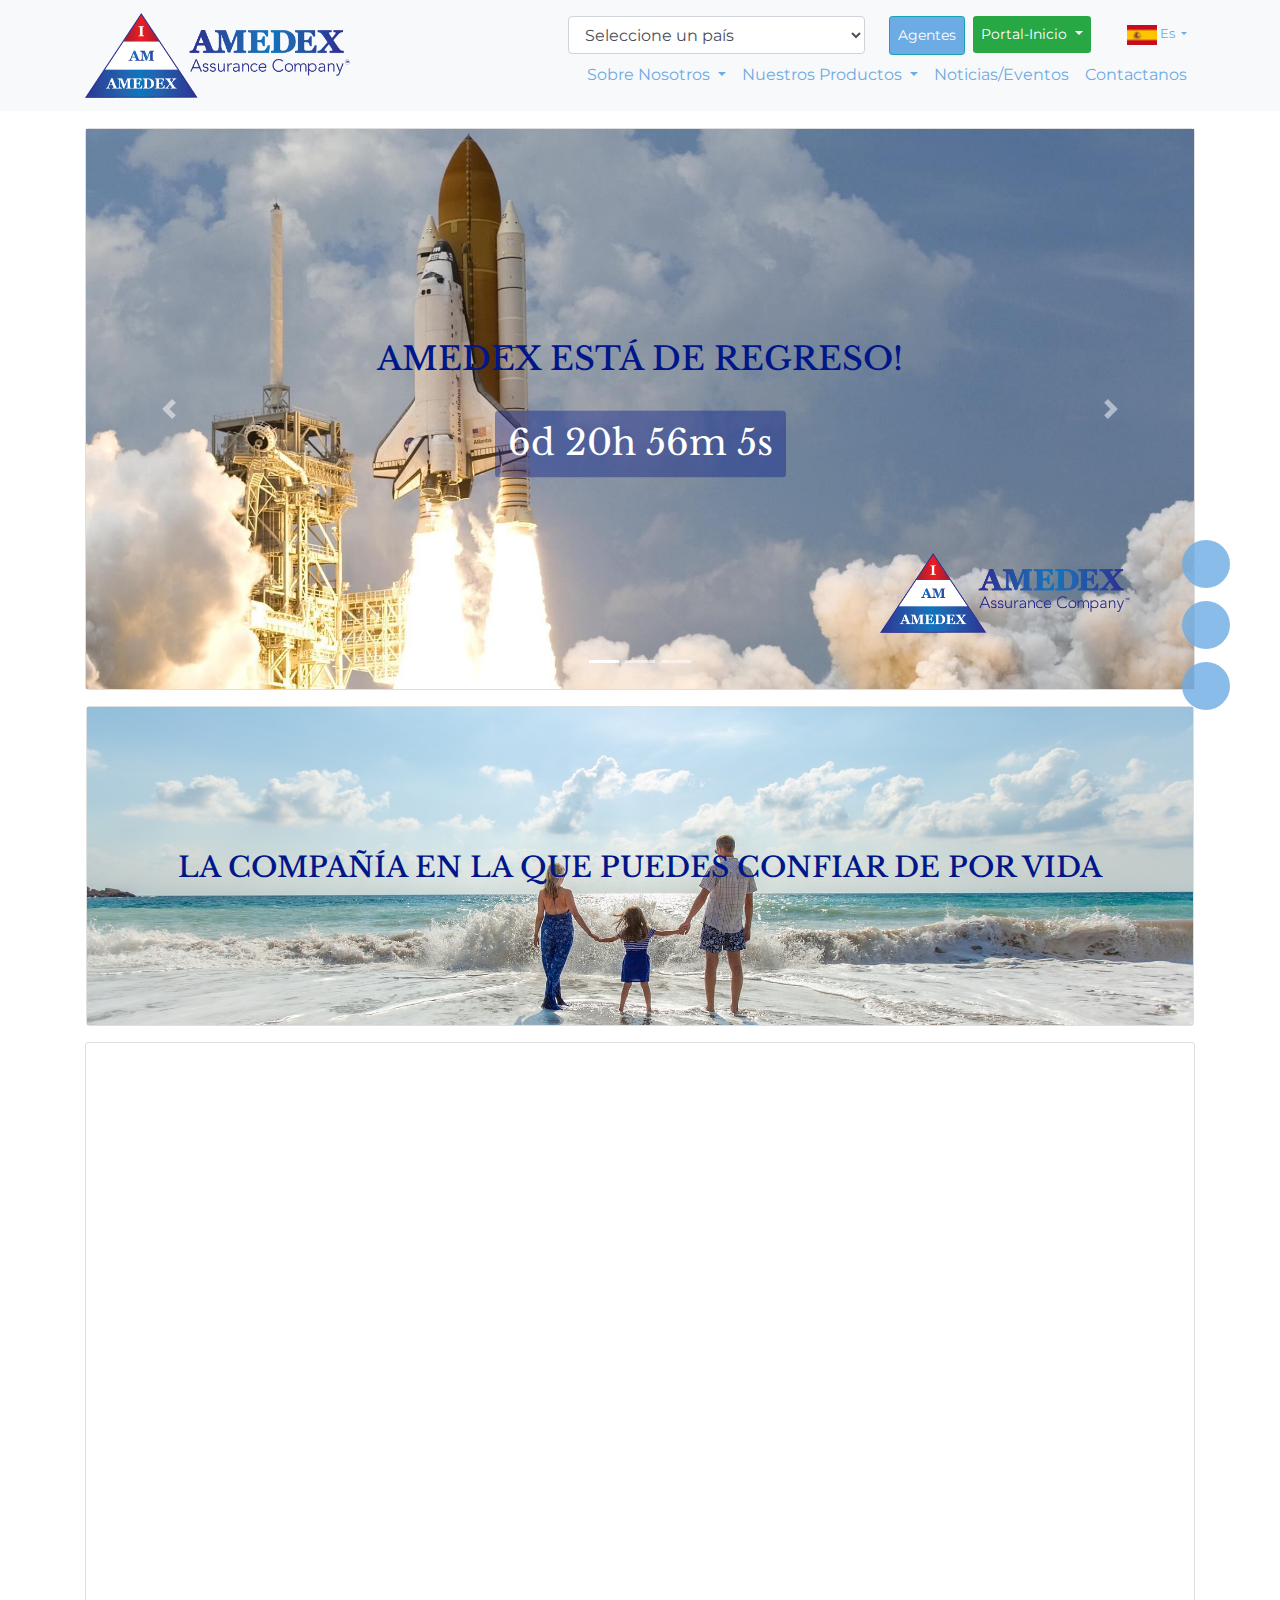
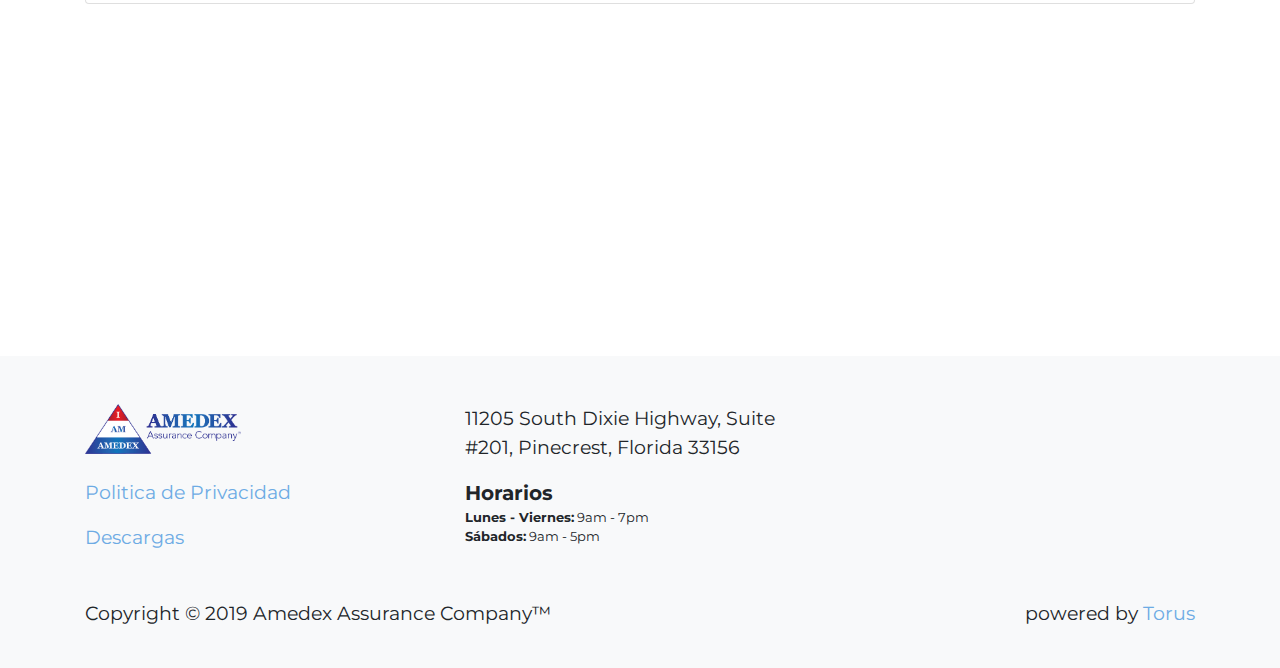
<file: index.html>
<!DOCTYPE html>
<html lang="en">

	<head>
		<meta charset="utf-8">
		<meta name="viewport" content="width=device-width, initial-scale=1, shrink-to-fit=no">
		<meta name="description" content="">
		<meta name="author" content="">

		<title> Amedex Assurance Company </title>
		
    <!-- Google Fonts -->
    <link href="https://fonts.googleapis.com/css?family=Libre+Baskerville:700|Montserrat&display=swap" rel="stylesheet">
		<!-- Bootstrap 4 -->
		<link rel="stylesheet" href="https://stackpath.bootstrapcdn.com/bootstrap/4.3.1/css/bootstrap.min.css" integrity="sha384-ggOyR0iXCbMQv3Xipma34MD+dH/1fQ784/j6cY/iJTQUOhcWr7x9JvoRxT2MZw1T" crossorigin="anonymous">
		<!-- Font Awesome Icons -->
		<link rel="stylesheet" href="https://use.fontawesome.com/releases/v5.8.1/css/all.css" integrity="sha384-50oBUHEmvpQ+1lW4y57PTFmhCaXp0ML5d60M1M7uH2+nqUivzIebhndOJK28anvf" crossorigin="anonymous">
    <!-- Custom styles for this template -->
    <link rel="stylesheet" href="index.css">

    </head>
    
    <body id="page-top">
      <script src="js/scrollreveal.min.js"></script>

      <nav id="mainNav" class="navbar navbar-expand-lg fixed-top px-lg-5 bg-light">

        <div class="container">
          <a class="navbar-brand smooth-scroll" href="index.html">
            <img src="img/amadex_logo.png" width="auto" height="85" alt="">
          </a>
          <button class="navbar-toggler" type="button" data-toggle="collapse" data-target="#navbarSupportedContent" aria-controls="navbarSupportedContent" aria-expanded="false" aria-label="Toggle navigation">
            <span class="fa fa-2x fa-bars text-logo"></span>
          </button>

          <div class="collapse navbar-collapse flex-column" id="navbarSupportedContent">

            <ul class="navbar-nav navbar-right ml-auto">
              <li class="nav-item pb-2 pb-lg-0">
                <select class="form-control">
                    <option disabled selected="true">Seleccione un país</option>
                    <option value="Argentina"> Argentina </option>
                    <option value="Bolivia"> Bolivia </option>
                    <option value="Brasil"> Brasil </option>
                    <option value="Chile"> Chile </option>
                    <option value="Colombia"> Colombia </option>
                    <option value="Ecuador"> Ecuador </option>
                    <option value="Paraguay"> Paraguay </option>
                    <option value="Perú"> Perú </option>
                    <option value="Uruguay"> Uruguay </option>
                    <option value="Venezuela"> Venezuela </option>
                    <option value="Guatemala"> Guatemala </option>
                    <option value="Honduras"> Honduras </option>
                    <option value="El Salvador"> El Salvador </option>
                    <option value="Nicaragua"> Nicaragua </option>
                    <option value="Costa Rica"> Costa Rica </option>
                    <option value="Panamá"> Panamá </option>
                    <option value="Antigua y Barbuda"> Antigua y Barbuda </option>
                    <option value="Belize"> Belize </option>
                    <option value="Domincan Republic"> Domincan Republic </option>
                    <option value="Guyana"> Guyana </option>
                    <option value="Haiti"> Haiti </option>
                    <option value="Jamaica"> Jamaica </option>
                    <option value="Suriname"> Suriname </option>
                    <option value="Republica de Trinidad y Tobago"> Republica de Trinidad y Tobago </option>
                    <option value="Bahamas"> Bahamas </option>
                    <option value="México"> México </option>
                    <option value="Puerto Rico"> Puerto Rico </option>
                    <option value="United States"> United States </option>
                    <option value="Aruba"> Aruba </option>
                    <option value="Barbados"> Barbados </option>
                    <option value="Dominica"> Dominica </option>
                    <option value="Grenada"> Grenada </option>
                    <option value="Guadalupe"> Guadalupe </option>
                    <option value="Islas Caiman"> Islas Caiman </option>
                    <option value="Islas Trucas y Caicos"> Islas Trucas y Caicos </option>
                    <option value="Islas Vírgenes"> Islas Vírgenes </option>
                    <option value="Martinica"> Martinica </option>
                    <option value="San Bartolomé"> San Bartolomé </option>
                    <option value="San Cristóbal y Nieves"> San Cristóbal y Nieves </option>
                    <option value="San Vicente y las Granadinas"> San Vicente y las Granadinas </option>
                    <option value="Santa Lucia"> Santa Lucia </option>
                    <option value="Guyana Francesa"> Guyana Francesa </option>
                </select>
              </li>
              <li class="nav-item pb-2 pb-lg-0">
                <a class="nav-link btn btn-info btn-sm mx-1 ml-lg-4" href="coming_soon_es.html">Agentes</a>
              </li>
              <li class="nav-item dropdown text-center pb-2 pb-lg-0">
                <a class="nav-link btn-sm btn-success mx-1 dropdown-toggle" href="#" id="navbarDropdown" role="button" data-toggle="dropdown" aria-haspopup="true" aria-expanded="false">
                  Portal-Inicio
                </a>
                <div class="dropdown-menu" aria-labelledby="navbarDropdown">
                  <a class="dropdown-item" href="coming_soon_es.html">
                    Empleados
                  </a>
                  <a class="dropdown-item" href="coming_soon_es.html">
                    Productores
                  </a>
              </li>
              <li class="nav-item dropdown ml-4 small ">
                <a class="nav-link dropdown-toggle" href="coming_soon_es.html" id="navbarDropdown" role="button" data-toggle="dropdown" aria-haspopup="true" aria-expanded="false">
                  <img src="img/es-small.png" height="20" alt="" class=""> Es
                </a>
                <div class="dropdown-menu" aria-labelledby="navbarDropdown">
                  <a class="dropdown-item" href="coming_soon_en.html">
                      <img src="img/en-small.png" height="20" alt="" class=""> En
                  </a>
                  <a class="dropdown-item" href="coming_soon_pt.html">
                      <img src="img/pt-small.svg" height="20" alt="" class=""> Pt
                  </a>
              </li>
            </ul>

            <ul class="navbar-nav bottom-links ml-auto">
                <li class="nav-item dropdown">
                  <a class="nav-link dropdown-toggle" href="#" id="navbarDropdown" role="button" data-toggle="dropdown" aria-haspopup="true" aria-expanded="false">
                    Sobre Nosotros
                  </a>
                  <div class="dropdown-menu" aria-labelledby="navbarDropdown">
                    <a class="dropdown-item" href="about.html">Quienes Somos</a>
                    <a class="dropdown-item" href="history.html">Nuestra Historia</a>
                  </div>
                </li>
                <li class="nav-item dropdown">
                  <a class="nav-link dropdown-toggle" href="#" id="navbarDropdown" role="button" data-toggle="dropdown" aria-haspopup="true" aria-expanded="false">
                    Nuestros Productos
                  </a>
                  <div class="dropdown-menu" aria-labelledby="navbarDropdown">
                    <div class="dropdown-item" href="#" data-toggle="modal" data-target="#corporate-law">10 Años</div>
                    <div class="dropdown-item" href="#" data-toggle="modal" data-target="#corporate-law">15 Años</div>
                    <div class="dropdown-item" href="#" data-toggle="modal" data-target="#corporate-law">20 Años</div>
                    <div class="dropdown-item" href="#" data-toggle="modal" data-target="#corporate-law">30 Años</div>
                    <div class="dropdown-item" href="#" data-toggle="modal" data-target="#private-foundations">Riders Adicionales</a>
                  </div>
                </li>
                <li class="nav-item">
                  <a class="nav-link smooth-scroll" href="coming_soon_es.html">Noticias/Eventos</a>
                </li>
                <li class="nav-item">
                  <a class="nav-link smooth-scroll" href="contact_us.html">Contactanos</a>
                </li>
              </ul>
          </div>
        </div>
      </nav>

          <!-- Social Icons -->
    <div class="social-row">
        <div class="container">
          <div class="col-sm-12 col-lg-2 mx-auto">
            <ul class="list-inline social-buttons text-center">
              <li class="list-inline-item">
                <a href="">
                  <i class="fab fa-instagram"></i>
                </a>
              </li>
              <li class="list-inline-item">
                <a href="https://www.facebook.com/uliantzeff/">
                  <i class="fab fa-facebook-f"></i>
                </a>
              </li>
              <li class="list-inline-item">
                <a href="">
                  <i class="fab fa-twitter"></i>
                </a>
              </li>
            </ul>
          </div>
        </div>
      </div>
      
      <header class="header">
        <div class="container">
          <div class="card">
              <div id="carouselExampleIndicators" class="carousel slide" data-ride="carousel">
                  <ol class="carousel-indicators">
                    <li data-target="#carouselExampleIndicators" data-slide-to="0" class="active"></li>
                    <li data-target="#carouselExampleIndicators" data-slide-to="1"></li>
                    <li data-target="#carouselExampleIndicators" data-slide-to="2"></li>
                  </ol>
                  <div class="carousel-inner">
                    <div class="carousel-item active">
                      <img class="d-block w-100 faded carousel-img" src="img/rocket_launch.jpg" alt="landing">
                      <div class="carousel-caption center text-navy p-md-4 p-lg-5 reveal">
                        <h1 class="h2 pb-4">Amedex está de regreso!</h1>
                        <div class="btn bg-clearblue text-white show-p" id="countdown-timer">6d 20h 56m 5s</div>
                      </div>
                      <div class="bottom-right text-navy p-md-4 p-lg-5 reveal">
                        <img src="img/amadex_logo.png" class="mt-4 d-none d-md-block" width="auto" height="80" alt="">
                      </div>
                    </div>
                    <div class="carousel-item">
                      <img class="d-block w-100 faded carousel-img" src="img/happy-doctor.jpg" alt="Second slide">
                      <div class="caption-bottom-right carousel-caption text-lg-left text-navy bg-clearwhite">
                        <h2 class="h2" >Con El Mejor Servicio</h2>
                        <p class="d-none d-md-block">Absolutamente sorprendente, personalizado, inesperado y gratificante que supera ampliamente cualquier expectativa y le genera una sonrisa de felicidad.</p>
                      </div>
                    </div>
                    <div class="carousel-item">
                      <img class="d-block w-100 faded carousel-img" src="img/digital-service.jpg" alt="Third slide">
                      <div class="caption-top-left carousel-caption text-lg-left text-white bg-clearwhite">
                        <h2 class="h2">Y Una Nueva Plataforma Innovadora</h2>
                        <p class="d-none d-md-block">Estamos comprometidos en proporcionarles la mejor experiencia tecnológica a toda la red de distribución que les permita ofrecer atención al cliente de primer nivel en línea, brindando una app móvil y portal de internet amigable. </p>
                      </div>
                    </div>
                  </div>
                  <a class="carousel-control-prev" href="#carouselExampleIndicators" role="button" data-slide="prev">
                    <span class="carousel-control-prev-icon" aria-hidden="true"></span>
                    <span class="sr-only">Previous</span>
                  </a>
                  <a class="carousel-control-next" href="#carouselExampleIndicators" role="button" data-slide="next">
                    <span class="carousel-control-next-icon" aria-hidden="true"></span>
                    <span class="sr-only">Next</span>
                  </a>
                </div>
          </div>    
        </div>
      </header>

      <script>
        // Set the date we're counting down to
        var countDownDate = new Date("Aug 12, 2019 17:00:00").getTime();

        // Update the count down every 1 second
        var x = setInterval(function() {

          // Get today's date and time
          var now = new Date().getTime();

          // Find the distance between now and the count down date
          var distance = countDownDate - now;

          // Time calculations for days, hours, minutes and seconds
          var days = Math.floor(distance / (1000 * 60 * 60 * 24));
          var hours = Math.floor((distance % (1000 * 60 * 60 * 24)) / (1000 * 60 * 60));
          var minutes = Math.floor((distance % (1000 * 60 * 60)) / (1000 * 60));
          var seconds = Math.floor((distance % (1000 * 60)) / 1000);

          // Display the result in the element with id="countdown-timer"
          document.getElementById("countdown-timer").innerHTML = days + "d " + hours + "h "
          + minutes + "m " + seconds + "s ";

          // If the count down is finished, write some text 
          if (distance < 0) {
            clearInterval(x);
            document.getElementById("countdown-timer").innerHTML = "EXPIRED";
          }
        }, 1000);
      </script>

      <section>
        <div class="container">
            <div class="row px-2 pt-3">
              <div class="col-md-12 px-2 info-left">
                  <div class="card" style="height: 20rem;">
                    <div class="card-body bg-img text-center pt-5">
                      <h2 class="mt-5 p-5 h3 text-navy">La Compañía en la que puedes confiar de por vida</h2>
                      <img src="img/wheatfield.jpg" alt="">
                      <a href="about.html"></a>
                    </div>
                  </div>    
              </div>
            </div>    
        </div>
      </section>

      <section class="pt-3 ">
        <div class="container">
          <div class="card">
              <div id="carouselTwoExampleIndicators" class="carousel slide" data-ride="carousel">
                  <ol class="carousel-indicators">
                    <li data-target="#carouselTwoExampleIndicators" data-slide-to="0" class="active"></li>
                    <li data-target="#carouselTwoExampleIndicators" data-slide-to="1"></li>
                    <li data-target="#carouselTwoExampleIndicators" data-slide-to="2"></li>
                    <li data-target="#carouselTwoExampleIndicators" data-slide-to="3"></li>
                    <li data-target="#carouselTwoExampleIndicators" data-slide-to="4"></li>
                    <li data-target="#carouselTwoExampleIndicators" data-slide-to="5"></li>
                    <li data-target="#carouselTwoExampleIndicators" data-slide-to="6"></li>
                    <li data-target="#carouselTwoExampleIndicators" data-slide-to="7"></li>
                    <li data-target="#carouselTwoExampleIndicators" data-slide-to="8"></li>
                    <li data-target="#carouselTwoExampleIndicators" data-slide-to="9"></li>
                  </ol>
                  <div class="carousel-inner">
                    <div class="carousel-item active p-show">
                      <img class="d-block w-100 faded carousel-img info-right" src="img/world.jpg" alt="logo">
                      <div class="carousel-caption center text-white bg-clearwhite reveal">
                          <h2 class="h3">ESTAMOS DE REGRESO - Mas de 30 AÑOS DE EXPERIENCIA</h2>
                        <div class="d-none d-md-block">Michael A. Carricarte, Sr. Fundador y CEO de Amedex Insurance Company y USA Medical Services (la red médica más grande de América Latina) tiene más de 30 años de seguros, pionero en seguros de salud en América Latina, El Caribe y los EE.UU. Mike ha realizado más de 700 viajes a América Latina y el Caribe.   Amedex Insurance Company y USA Medical Services aseguraron y atendieron a más de un millón de personas en América Latina y el Caribe.  Amedex se convirtió en la principal aseguradora en más de 42 países, incluyendo México, Centroamérica, Sudamérica y el Caribe.  Los servicios médicos de Amedex y USA fueron comprados por un Conglomerado Europeo en 2006. Mike es miembro de muchas juntas directivas y fue Presidente de la Cámara de Comercio de México y miembro de la junta directiva de la Fundación del Jackson Memorial.</div>
                      </div>
                    </div>
                    <div class="carousel-item">
                      <img class="d-block w-100 faded carousel-img" src="img/sunset.jpg" alt="Second slide">
                      <div class="carousel-caption center text-navy bg-clearwhite p-lg-3">
                          <h2 class="h3">ESTAMOS DE REGRESO - RGA Reinsurance Group of America</h2>
                        <p class="d-none d-md-block">Is the leader in the global life reinsurance industry. With headquarters in St. Louis, Missouri and operations around the word, RGA delivers expert solutions in individual life reinsurance, individual living benefits reinsurance, group reinsurance, financial solutions, facultative underwriting and products development. With more than $3 trillion of life reinsurance in force, RGA is a global leader in mortality risk. Combine predictive expertise with an emphasis on partnership and tailor solutions to meet specific needs for individual or group insurers on a treaty or facultative basis.</p>
                      </div>
                    </div>
                    <div class="carousel-item">
                      <img class="d-block w-100 faded carousel-img" src="img/agreement2.jpg" alt="Third slide">
                      <div class="carousel-caption center text-navy bg-clearwhite p-lg-3">
                        <h2 class="h3" style="margin-top: 16rem;">ESTAMOS DE REGRESO - PRODUCTOS DE FACIL COMERCIALIZACION – Easy Term Life</h2>
                        <p class="d-none d-md-block h2">10, 15, 20 y 30 años</p>
                      </div>
                    </div>
                    <div class="carousel-item">
                      <img class="d-block w-100 faded carousel-img" src="img/digital_platform.jpg" alt="Second slide">
                      <div class="carousel-caption center text-white bg-clearwhite p-lg-3">
                        <h2 class="h3" style="margin-top: 16rem;">ESTAMOS DE REGRESO - PLATAFORMA 100% DIGITAL</h2>
                        <p class="d-none d-md-block">Estamos comprometidos en proporcionarles la mejor experiencia tecnológica de avanzada, amigable, eficiente, integrada, flexible y confiable; disponible para toda la red de distribución que les permita ofrecer atención al cliente de primer nivel en línea, brindando una app móvil y portal de internet amigable.</p>
                      </div>
                    </div>
                    <div class="carousel-item">
                      <img class="d-block w-100 faded carousel-img" src="img/momdaughter.jpg" alt="Third slide">
                      <div class="carousel-caption center text-navy bg-clearwhite p-lg-3">
                        <h2 class="h3" style="margin-top: 16rem;">ESTAMOS DE REGRESO - SERVICIO DE PRIMER NIVEL</h2>
                        <p class="d-none d-md-block">Absolutamente sorprendente, inesperado y gratificante que supera ampliamente toda expectativa. Como resultado, que sea el cliente que comparta animosamente su experiencia a sus amigos, familiares y conocidos. Es más que un fan, Perdurabilidad de los clientes en general es nuestro objetivo.</p>
                      </div>
                    </div>
                    <div class="carousel-item">
                      <img class="d-block w-100 faded carousel-img" src="img/workplace.jpg" alt="Second slide">
                      <div class="carousel-caption center text-white bg-clearwhite p-lg-3">
                        <h2 class="h3" style="margin-top: 16rem;">ESTAMOS DE REGRESO – RED DE DISTRIBUCION DE ASESORES – CON LA MEJOR, UNICA y EXCLUSIVA</h2>
                        <p class="d-none d-md-block">Somos leales a los pilares de la compañía, profesionales de primer nivel, con un alto sentido ético, amplia experiencia y un gran nivel de asesoramiento estratégico, que hacen que nuestros mutuos clientes reciban la mejor orientación sobre nuestros productos de seguro y servicios. </p>
                      </div>
                    </div>
                    <div class="carousel-item">
                      <img class="d-block w-100 faded carousel-img" src="img/doctors-team.jpg" alt="Third slide">
                      <div class="carousel-caption center text-navy bg-clearwhite p-lg-3">
                        <h2 class="h3" style="margin-top: 16rem;">ESTAMOS DE REGRESO - Chief Medical Underwrites Team</h2>
                        <p class="d-none d-md-block">EVALUACION DE RIESGOS – con profesionales médicos con más de 30 años de experiencia en la Industria de los Seguros de Vida y Salud.</p>
                      </div>
                    </div>
                  <div class="carousel-item">
                      <img class="d-block w-100 faded carousel-img" src="img/jogging.jpg" alt="Third slide">
                      <div class="carousel-caption center text-navy bg-clearwhite p-lg-3">
                        <h2 class="h3">ESTAMOS DE REGRESO - ENTREVISTA MEDICA EN TIEMPO REAL</h2>
                        <p class="d-none d-md-block">con este método novedoso y dinámico establecido por Amedex en 1998, Es un método dinámico en el cual se efectúa la selección de riesgo a un prospecto asegurado.  El servicio lo brinda un especialista experimentado del equipo médico y se realiza por vía Skype.  El objetivo es maximizar la cobertura de nuestros clientes, pues se realizan interrogantes puntuales a la condición médica declarada y paralelamente se genera una respuesta inmediata sobre el estado de su solicitud. El resultado es que se evitan los retrasos en la aprobación de su póliza, así como cualquier solicitud de información médica que muchas veces resulta irrelevante. Amedex Assurance Company le ofrece un servicio sin paralelo a sus clientes. </p>
                      </div>
                    </div>
                    <div class="carousel-item">
                        <img class="d-block w-100 faded carousel-img" src="img/digital.jpg" alt="Third slide">
                        <div class="carousel-caption center text-navy bg-clearwhite p-lg-3">
                          <h2 class="h3">ESTAMOS DE REGRESO - INNOVADOR SISTEMA DE PAGO DE COMISIONES EN LA INDUSTRIA DE VIDA</h2>
                          <p class="d-none d-md-block">Al establecer y fijar pago de comisiones a largo plazo que le permiten seguir percibiendo pago por el servicio que le brindan a nuestros mutuos clientes, en consecuencia seguir creando lealtad.</p>
                        </div>
                      </div>
                  <a class="carousel-control-prev" href="#carouselTwoExampleIndicators" role="button" data-slide="prev">
                    <span class="carousel-control-prev-icon" aria-hidden="true"></span>
                    <span class="sr-only">Previous</span>
                  </a>
                  <a class="carousel-control-next" href="#carouselTwoExampleIndicators" role="button" data-slide="next">
                    <span class="carousel-control-next-icon" aria-hidden="true"></span>
                    <span class="sr-only">Next</span>
                  </a>
                </div>
          </div>    
        </div>
      </section>

      <section>
          <div class="container">
              <div class="row px-2 pt-3">
                <div class="col-md-12 px-2 info-left">
                    <div class="card" style="height: 20rem;">
                      <div class="card-body bg-img text-center pt-5">
                        <h2 class="mt-4 p-5 h2 text-white">Conoce Nuestra Exclusiva red de distribución de Asesores</h2>
                        <img src="img/partner_network.jpg" alt="">
                        <a href="about.html"></a>
                      </div>
                    </div>    
                </div>
              </div>    
          </div>
        </section>


 <!-- footer -->       
    <section class="small bg-light text-center mt-3">
      <div class="container">
        <div class="row pt-5">
            <div class="col-md-4 text-left">
              <img src="img/amadex_logo.png" height="50" class="mb-4" alt="">
              <p><a href="coming_soon_es.html">Politica de Privacidad</a></p>
              <p><a href="coming_soon_es.html">Descargas</a></p>
            </div>
              <div class="col-md-4 text-left">
                <p class="text-lg-left">11205 South Dixie Highway, Suite #201,  Pinecrest, Florida 33156</p>
                <div class="font-weight-bold lead">Horarios</div class="font-weight-bold">
                <div><span class="font-weight-bold my-0 py-0">Lunes - Viernes:</span class="my-0 py-0"> 9am - 7pm</div>
                <div><span class="font-weight-bold my-0 py-0">Sábados:</span class="my-0 py-0"> 9am - 5pm</div>
              </div>
              <div class="col-md-4">
                <div class="img-fluid">
                    <iframe
                    class="img-fluid h-100 pb-3"
                    width="600"
                    height="450"
                    frameborder="0" style="border:0"
                    src="https://maps.google.com/maps?q=1205+S+Dixie+Hwy+%23201,+Coral+Gables,+FL+33146,+USA=&output=embed" allowfullscreen>
                  </iframe> 
                </div>     
                </div>
            </div>
        </div>
      </div>
    </section>
     <footer class="small text-center bg-light py-4">
        <div class="container">
          <div class="row">
            <div class="col-sm-6">
              <p class="text-lg-left">Copyright &copy; 2019 Amedex Assurance Company™</p>
            </div>
            <div class="col-sm-6">
              <p class="text-lg-right">powered by <a href="http://torus-digital.com">Torus</a></p>
            </div>
          </div>
        </div>
      </footer>
      
      <script>
        ScrollReveal().reveal('.reveal', { easing: 'ease-in', duration: 1200 });
        ScrollReveal().reveal('.show-logo', { easing: 'ease-in', duration: 1200 });
        ScrollReveal().reveal('.show-p', { easing: 'ease-in', duration: 1800 });
        ScrollReveal().reveal('.info-right', {duration: 1700, origin:'right', distance:'300px', viewFactor: 0.2});
        ScrollReveal().reveal('.info-left', {duration: 1500, origin:'left', distance:'300px', viewFactor: 0.2});
      </script>
  
      <!-- Bootstrap core JavaScript -->
      <script
        src="https://code.jquery.com/jquery-3.4.1.min.js"
        integrity="sha256-CSXorXvZcTkaix6Yvo6HppcZGetbYMGWSFlBw8HfCJo="
        crossorigin="anonymous">
      </script>
      <script src="https://stackpath.bootstrapcdn.com/bootstrap/4.3.1/js/bootstrap.bundle.min.js" integrity="sha384-xrRywqdh3PHs8keKZN+8zzc5TX0GRTLCcmivcbNJWm2rs5C8PRhcEn3czEjhAO9o" crossorigin="anonymous"></script>
      <!-- Custom scripts for this template -->
      <script src="js/index.js"></script>
      
        
</html>
</file>
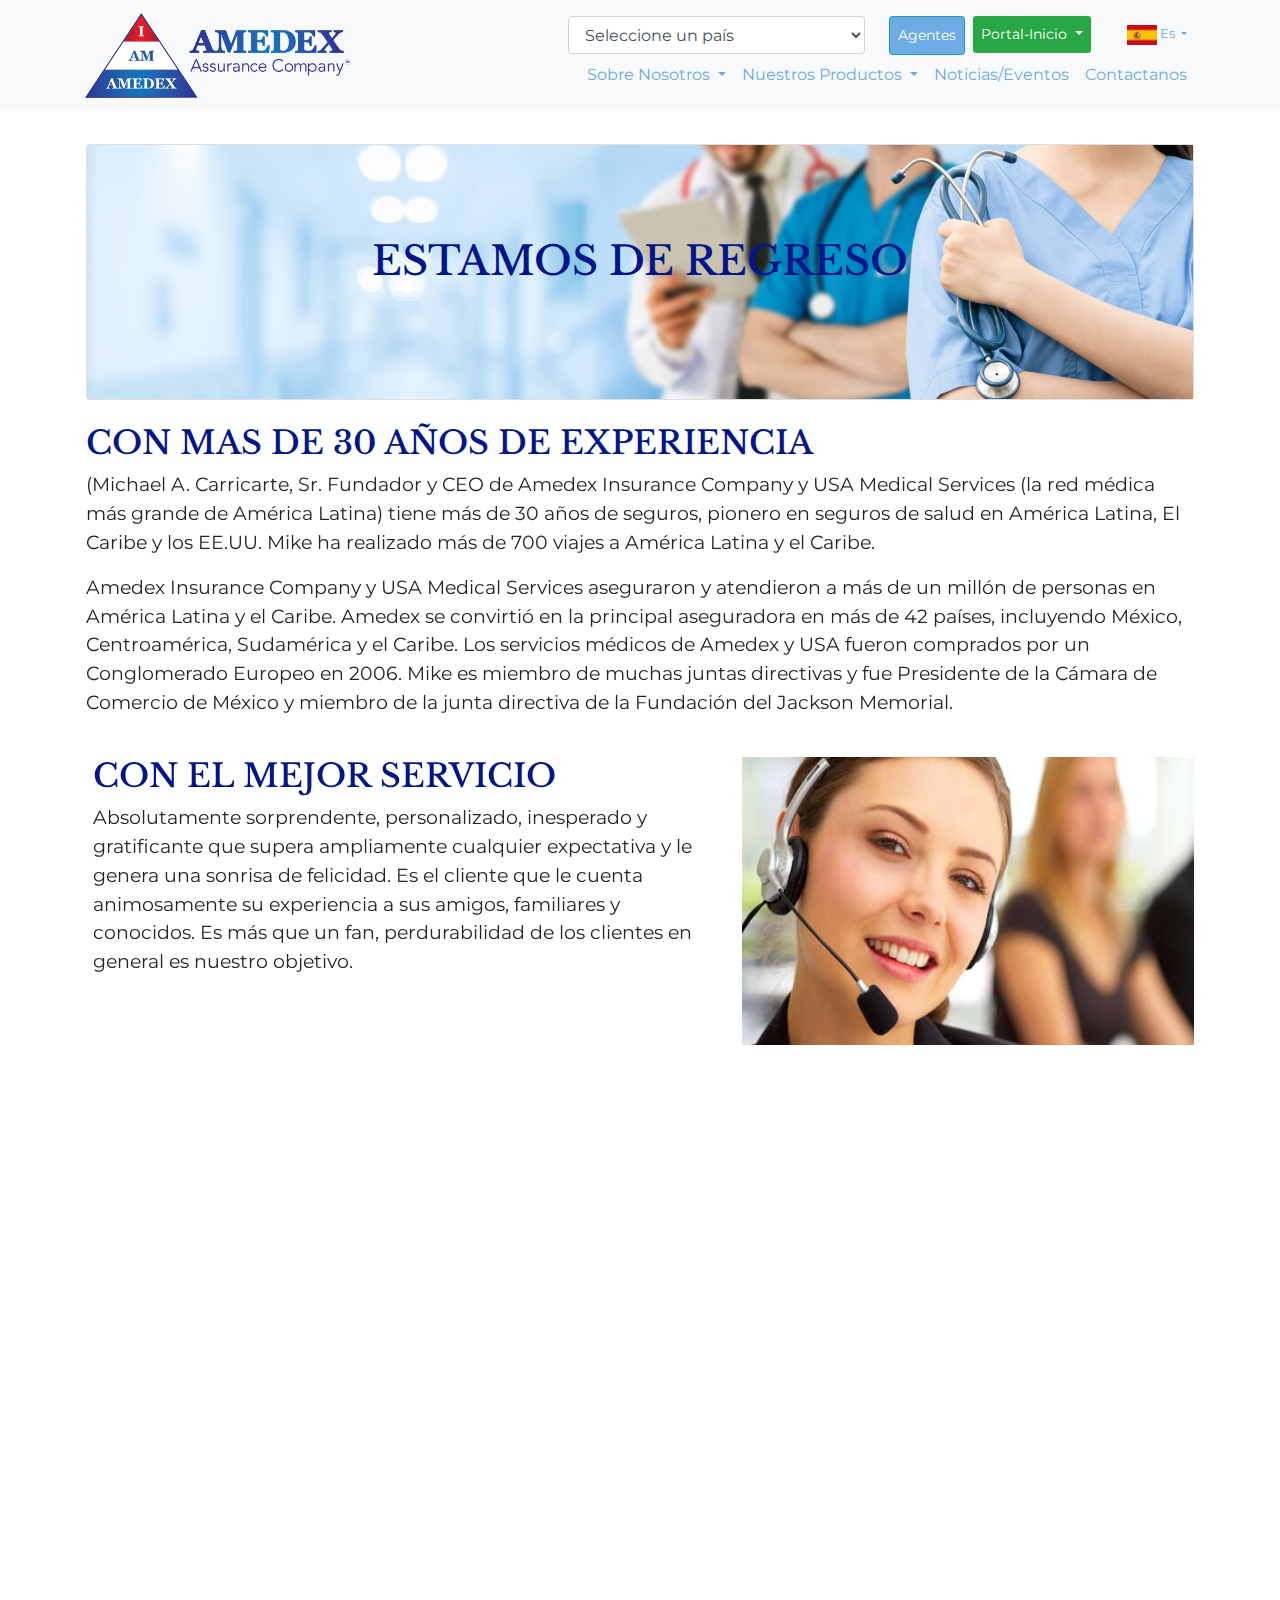
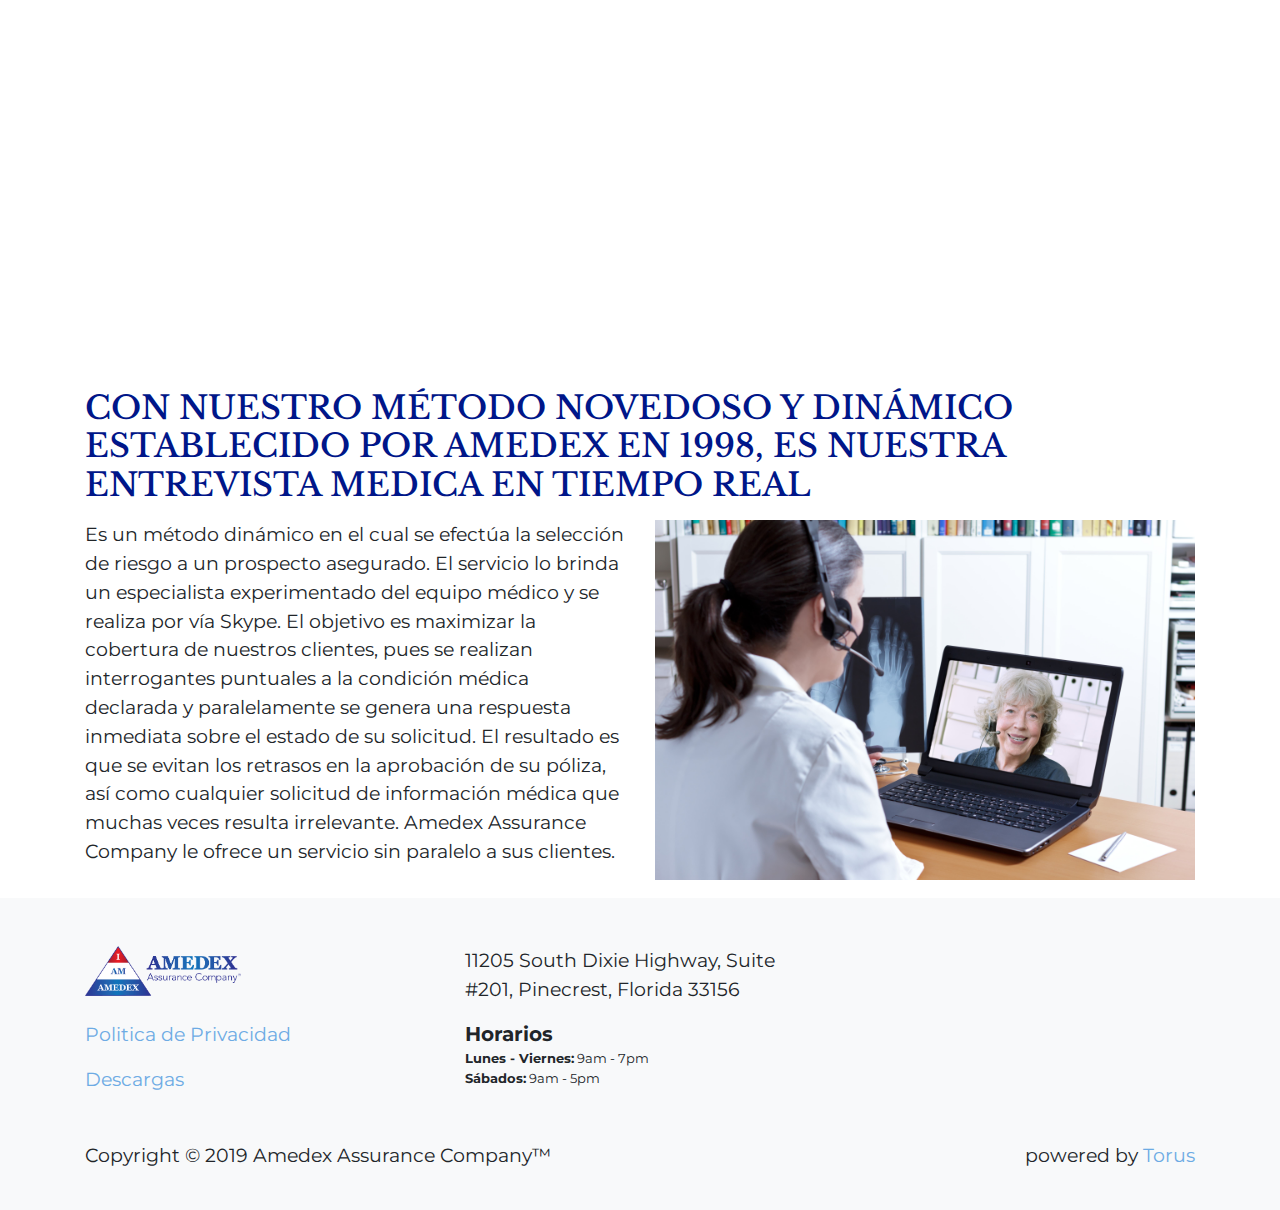
<file: about.html>
<!DOCTYPE html>
<html lang="en">

	<head>
		<meta charset="utf-8">
		<meta name="viewport" content="width=device-width, initial-scale=1, shrink-to-fit=no">
		<meta name="description" content="">
		<meta name="author" content="">

		<title> Amedex Assurance Company </title>
		
    <!-- Google Fonts -->
    <link href="https://fonts.googleapis.com/css?family=Libre+Baskerville:700|Montserrat&display=swap" rel="stylesheet">
		<!-- Bootstrap 4 -->
		<link rel="stylesheet" href="https://stackpath.bootstrapcdn.com/bootstrap/4.3.1/css/bootstrap.min.css" integrity="sha384-ggOyR0iXCbMQv3Xipma34MD+dH/1fQ784/j6cY/iJTQUOhcWr7x9JvoRxT2MZw1T" crossorigin="anonymous">
		<!-- Font Awesome Icons -->
		<link rel="stylesheet" href="https://use.fontawesome.com/releases/v5.8.1/css/all.css" integrity="sha384-50oBUHEmvpQ+1lW4y57PTFmhCaXp0ML5d60M1M7uH2+nqUivzIebhndOJK28anvf" crossorigin="anonymous">
    <!-- Custom styles for this template -->
    <link rel="stylesheet" href="index.css">


    </head>
    
    <body id="page-top">
      <script src="js/scrollreveal.min.js"></script>

      <nav id="mainNav" class="navbar navbar-expand-lg fixed-top px-lg-5 bg-light">

          <div class="container">
            <a class="navbar-brand smooth-scroll" href="index.html">
              <img src="img/amadex_logo.png" width="auto" height="85" alt="">
            </a>
            <button class="navbar-toggler" type="button" data-toggle="collapse" data-target="#navbarSupportedContent" aria-controls="navbarSupportedContent" aria-expanded="false" aria-label="Toggle navigation">
              <span class="fa fa-2x fa-bars text-logo"></span>
            </button>
  
            <div class="collapse navbar-collapse flex-column" id="navbarSupportedContent">
  
              <ul class="navbar-nav navbar-right ml-auto">
                <li class="nav-item pb-2 pb-lg-0">
                  <select class="form-control">
                      <option disabled selected="true">Seleccione un país</option>
                      <option value="Argentina"> Argentina </option>
                      <option value="Bolivia"> Bolivia </option>
                      <option value="Brasil"> Brasil </option>
                      <option value="Chile"> Chile </option>
                      <option value="Colombia"> Colombia </option>
                      <option value="Ecuador"> Ecuador </option>
                      <option value="Paraguay"> Paraguay </option>
                      <option value="Perú"> Perú </option>
                      <option value="Uruguay"> Uruguay </option>
                      <option value="Venezuela"> Venezuela </option>
                      <option value="Guatemala"> Guatemala </option>
                      <option value="Honduras"> Honduras </option>
                      <option value="El Salvador"> El Salvador </option>
                      <option value="Nicaragua"> Nicaragua </option>
                      <option value="Costa Rica"> Costa Rica </option>
                      <option value="Panamá"> Panamá </option>
                      <option value="Antigua y Barbuda"> Antigua y Barbuda </option>
                      <option value="Belize"> Belize </option>
                      <option value="Domincan Republic"> Domincan Republic </option>
                      <option value="Guyana"> Guyana </option>
                      <option value="Haiti"> Haiti </option>
                      <option value="Jamaica"> Jamaica </option>
                      <option value="Suriname"> Suriname </option>
                      <option value="Republica de Trinidad y Tobago"> Republica de Trinidad y Tobago </option>
                      <option value="Bahamas"> Bahamas </option>
                      <option value="México"> México </option>
                      <option value="Puerto Rico"> Puerto Rico </option>
                      <option value="United States"> United States </option>
                      <option value="Aruba"> Aruba </option>
                      <option value="Barbados"> Barbados </option>
                      <option value="Dominica"> Dominica </option>
                      <option value="Grenada"> Grenada </option>
                      <option value="Guadalupe"> Guadalupe </option>
                      <option value="Islas Caiman"> Islas Caiman </option>
                      <option value="Islas Trucas y Caicos"> Islas Trucas y Caicos </option>
                      <option value="Islas Vírgenes"> Islas Vírgenes </option>
                      <option value="Martinica"> Martinica </option>
                      <option value="San Bartolomé"> San Bartolomé </option>
                      <option value="San Cristóbal y Nieves"> San Cristóbal y Nieves </option>
                      <option value="San Vicente y las Granadinas"> San Vicente y las Granadinas </option>
                      <option value="Santa Lucia"> Santa Lucia </option>
                      <option value="Guyana Francesa"> Guyana Francesa </option>
                  </select>
                </li>
                <li class="nav-item pb-2 pb-lg-0">
                  <a class="nav-link btn btn-info btn-sm mx-1 ml-lg-4" href="coming_soon_es.html">Agentes</a>
                </li>
                <li class="nav-item dropdown text-center pb-2 pb-lg-0">
                  <a class="nav-link btn-sm btn-success mx-1 dropdown-toggle" href="#" id="navbarDropdown" role="button" data-toggle="dropdown" aria-haspopup="true" aria-expanded="false">
                    Portal-Inicio
                  </a>
                  <div class="dropdown-menu" aria-labelledby="navbarDropdown">
                    <a class="dropdown-item" href="coming_soon_es.html">
                      Empleados
                    </a>
                    <a class="dropdown-item" href="coming_soon_es.html">
                      Productores
                    </a>
                </li>
                <li class="nav-item dropdown ml-4 small ">
                  <a class="nav-link dropdown-toggle" href="coming_soon_es.html" id="navbarDropdown" role="button" data-toggle="dropdown" aria-haspopup="true" aria-expanded="false">
                    <img src="img/es-small.png" height="20" alt="" class=""> Es
                  </a>
                  <div class="dropdown-menu" aria-labelledby="navbarDropdown">
                    <a class="dropdown-item" href="coming_soon_en.html">
                        <img src="img/en-small.png" height="20" alt="" class=""> En
                    </a>
                    <a class="dropdown-item" href="coming_soon_pt.html">
                        <img src="img/pt-small.svg" height="20" alt="" class=""> Pt
                    </a>
                </li>
              </ul>
  
              <ul class="navbar-nav bottom-links ml-auto">
                  <li class="nav-item dropdown">
                    <a class="nav-link dropdown-toggle" href="#" id="navbarDropdown" role="button" data-toggle="dropdown" aria-haspopup="true" aria-expanded="false">
                      Sobre Nosotros
                    </a>
                    <div class="dropdown-menu" aria-labelledby="navbarDropdown">
                      <a class="dropdown-item" href="about.html">Quienes Somos</a>
                      <a class="dropdown-item" href="history.html">Nuestra Historia</a>
                    </div>
                  </li>
                  <li class="nav-item dropdown">
                    <a class="nav-link dropdown-toggle" href="#" id="navbarDropdown" role="button" data-toggle="dropdown" aria-haspopup="true" aria-expanded="false">
                      Nuestros Productos
                    </a>
                    <div class="dropdown-menu" aria-labelledby="navbarDropdown">
                      <div class="dropdown-item" href="#" data-toggle="modal" data-target="#corporate-law">10 Años</div>
                      <div class="dropdown-item" href="#" data-toggle="modal" data-target="#corporate-law">15 Años</div>
                      <div class="dropdown-item" href="#" data-toggle="modal" data-target="#corporate-law">20 Años</div>
                      <div class="dropdown-item" href="#" data-toggle="modal" data-target="#corporate-law">30 Años</div>
                      <div class="dropdown-item" href="#" data-toggle="modal" data-target="#private-foundations">Riders Adicionales</a>
                    </div>
                  </li>
                  <li class="nav-item">
                    <a class="nav-link smooth-scroll" href="coming_soon_es.html">Noticias/Eventos</a>
                  </li>
                  <li class="nav-item">
                    <a class="nav-link smooth-scroll" href="contact_us.html">Contactanos</a>
                  </li>
                </ul>
            </div>
          </div>
        </nav>
      
      <header class="header">
            <div class="container">
                <div class="row px-2 pt-3">
                    <div class="col-md-12 px-2">
                        <div class="card" style="height: 16rem">
                            <div class="card-body bg-img text-center">
                                <h1 class="mt-4 pt-5 text-navy">Estamos de Regreso</h1>
                                <img src="img/docs.jpg" width="100" alt="">
                            </div>
                        </div>    
                    </div>
                </div>    
            </div>
      </header>

      <section>
          <div class="container">
              <div class="row px-2 pt-4">
                  <div class="col-md-12 px-2">
                      <h2 class="h2 reveal text-navy">Con Mas de 30 AÑOS DE EXPERIENCIA</h2>
                      <p class="info-left">(Michael A. Carricarte, Sr. Fundador y CEO de Amedex Insurance Company y USA Medical Services (la red médica más grande de América Latina) tiene más de 30 años de seguros, pionero en seguros de salud en América Latina, El Caribe y los EE.UU. Mike ha realizado más de 700 viajes a América Latina y el Caribe.</p> 
                      <p class="info-right">Amedex Insurance Company y USA Medical Services aseguraron y atendieron a más de un millón de personas en América Latina y el Caribe.  Amedex se convirtió en la principal aseguradora en más de 42 países, incluyendo México, Centroamérica, Sudamérica y el Caribe.  Los servicios médicos de Amedex y USA fueron comprados por un Conglomerado Europeo en 2006. Mike es miembro de muchas juntas directivas y fue Presidente de la Cámara de Comercio de México y miembro de la junta directiva de la Fundación del Jackson Memorial.</p>
                  </div>
              </div>    
          </div>
      </section>

      <section>
        <div class="container">
            <div class="row px-2 pt-4">
                <div class="col-md-7 info-left">
                    <h2 class="text-navy">Con El Mejor Servicio</h2>
                    <p>Absolutamente sorprendente, personalizado, inesperado y gratificante que supera ampliamente cualquier expectativa y le genera una sonrisa de felicidad. Es el cliente que le cuenta animosamente su experiencia a sus amigos, familiares y conocidos. Es más que un fan, perdurabilidad de los clientes en general es nuestro objetivo.</p>
                </div>
                <div class="col-md-5 px-2 show-p">
                    <img src="img/customer_exellence.jpg" class="img-medium faded show-p" alt="customer exellence">
                </div>
            </div>    
        </div>
    </section>

    <section>
        <div class="container">
            <div class="row px-2 pt-4">
                <div class="col-md-12 px-2 reveal">
                    <h2 class="h2 text-navy">con la Mejor, Unica y Exclusiva Red De Distribuición De Asesores</h2>
                    <p>Somos leales a los pilares de la compañía, profesionales de primer nivel, con un alto sentido ético, amplia experiencia y un gran nivel de asesoramiento estratégico, que hacen que nuestros mutuos clientes reciban la mejor orientación sobre nuestros productos de seguro y servicios.</p>
                    <img src="img/digital-world.jpg" class="img-fluid info-right faded" alt="">
                </div>
            </div>    
        </div>
    </section>

    <section>
        <div class="container">
            <div class="row px-2 pt-4">
                <div class="col-md-12 info-right">
                  <h2 class="text-navy">Con una Plataforma 100% Digital</h2>
                  <p>Estamos comprometidos en proporcionarles la mejor experiencia tecnológica de avanzada, amigable, eficiente, integrada, flexible y confiable; disponible para toda la red de distribución que les permita ofrecer atención al cliente de primer nivel en línea, brindando una app móvil y portal de internet amigable.</p>
                </div>
            </div>    
        </div>
    </section>

    <section>
        <div class="container">
            <h2 class="text-navy py-2">Con nuestro método novedoso y dinámico establecido por Amedex en 1998, es nuestra ENTREVISTA MEDICA EN TIEMPO REAL</h2>
            <div class="row ">
                  
                  <div class="col-lg-6">
                      <p>Es un método dinámico en el cual se efectúa la selección de riesgo a un prospecto asegurado.  El servicio lo brinda un especialista experimentado del equipo médico y se realiza por vía Skype.  El objetivo es maximizar la cobertura de nuestros clientes, pues se realizan interrogantes puntuales a la condición médica declarada y paralelamente se genera una respuesta inmediata sobre el estado de su solicitud. El resultado es que se evitan los retrasos en la aprobación de su póliza, así como cualquier solicitud de información médica que muchas veces resulta irrelevante. Amedex Assurance Company le ofrece un servicio sin paralelo a sus clientes. </p>
                  </div>
                  <div class="col-lg-6">
                      <img src="img/video-call.jpg" class="img-fluid faded" alt="">
                  </div>
            </div>    
        </div>
    </section>

     <!-- footer -->       
    <section class="small bg-light text-center mt-3">
        <div class="container">
          <div class="row pt-5">
              <div class="col-md-4 text-left">
                <img src="img/amadex_logo.png" height="50" class="mb-4" alt="">
                <p><a href="coming_soon_es.html">Politica de Privacidad</a></p>
                <p><a href="coming_soon_es.html">Descargas</a></p>
              </div>
                <div class="col-md-4 text-left">
                  <p class="text-lg-left">11205 South Dixie Highway, Suite #201,  Pinecrest, Florida 33156</p>
                  <div class="font-weight-bold lead">Horarios</div class="font-weight-bold">
                  <div><span class="font-weight-bold my-0 py-0">Lunes - Viernes:</span class="my-0 py-0"> 9am - 7pm</div>
                  <div><span class="font-weight-bold my-0 py-0">Sábados:</span class="my-0 py-0"> 9am - 5pm</div>
                </div>
                <div class="col-md-4">
                  <div class="img-fluid">
                      <iframe
                      class="img-fluid h-100 pb-3"
                      width="600"
                      height="450"
                      frameborder="0" style="border:0"
                      src="https://maps.google.com/maps?q=1205+S+Dixie+Hwy+%23201,+Coral+Gables,+FL+33146,+USA=&output=embed" allowfullscreen>
                    </iframe> 
                  </div>     
                  </div>
              </div>
          </div>
        </div>
      </section>
       <footer class="small text-center bg-light py-4">
          <div class="container">
            <div class="row">
              <div class="col-sm-6">
                <p class="text-lg-left">Copyright &copy; 2019 Amedex Assurance Company™</p>
              </div>
              <div class="col-sm-6">
                <p class="text-lg-right">powered by <a href="http://torus-digital.com">Torus</a></p>
              </div>
            </div>
          </div>
        </footer>
      
      
    <script>
        ScrollReveal().reveal('.reveal', { easing: 'ease-in', duration: 1200 });
        ScrollReveal().reveal('.show-logo', { easing: 'ease-in', duration: 1200 });
        ScrollReveal().reveal('.show-p', { easing: 'ease-in', duration: 1800 });
        ScrollReveal().reveal('.info-right', {duration: 1700, origin:'right', distance:'300px', viewFactor: 0.2});
        ScrollReveal().reveal('.info-left', {duration: 1500, origin:'left', distance:'300px', viewFactor: 0.2});
      </script>
  
      <!-- Bootstrap core JavaScript -->
      <script src="https://code.jquery.com/jquery-3.3.1.slim.min.js" integrity="sha384-q8i/X+965DzO0rT7abK41JStQIAqVgRVzpbzo5smXKp4YfRvH+8abtTE1Pi6jizo" crossorigin="anonymous"></script>
      <script src="https://stackpath.bootstrapcdn.com/bootstrap/4.3.1/js/bootstrap.bundle.min.js" integrity="sha384-xrRywqdh3PHs8keKZN+8zzc5TX0GRTLCcmivcbNJWm2rs5C8PRhcEn3czEjhAO9o" crossorigin="anonymous"></script>
      <!-- Custom scripts for this template -->
      <script src="js/index.js"></script>
</html>
</file>
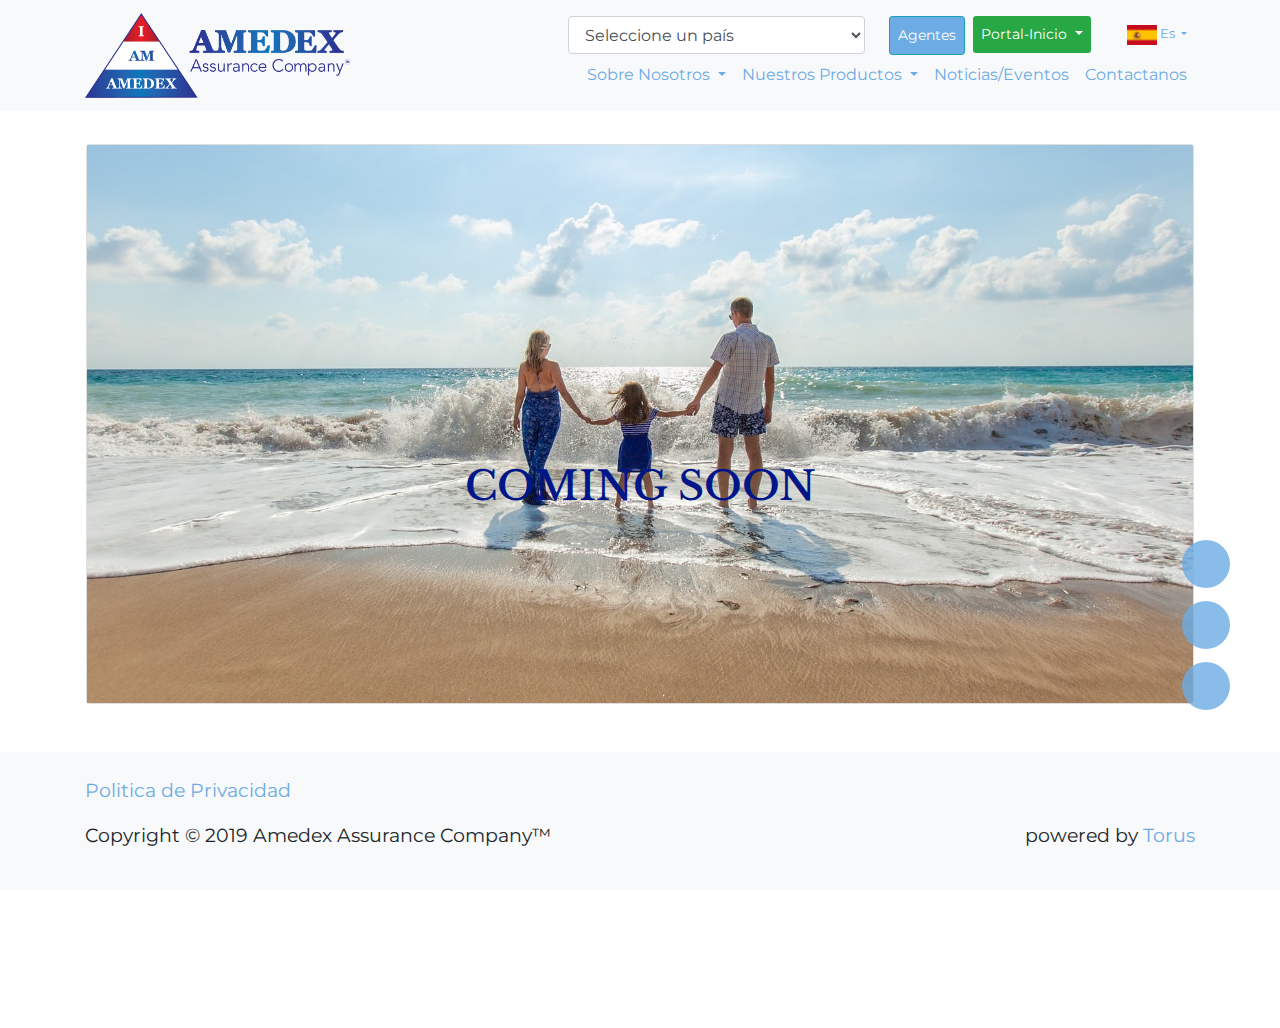
<file: coming_soon_en.html>
<!DOCTYPE html>
<html lang="en">

	<head>
		<meta charset="utf-8">
		<meta name="viewport" content="width=device-width, initial-scale=1, shrink-to-fit=no">
		<meta name="description" content="">
		<meta name="author" content="">

		<title> Amedex Assurance Company </title>
		
    <!-- Google Fonts -->
    <link href="https://fonts.googleapis.com/css?family=Libre+Baskerville:700|Montserrat&display=swap" rel="stylesheet">
		<!-- Bootstrap 4 -->
		<link rel="stylesheet" href="https://stackpath.bootstrapcdn.com/bootstrap/4.3.1/css/bootstrap.min.css" integrity="sha384-ggOyR0iXCbMQv3Xipma34MD+dH/1fQ784/j6cY/iJTQUOhcWr7x9JvoRxT2MZw1T" crossorigin="anonymous">
		<!-- Font Awesome Icons -->
		<link rel="stylesheet" href="https://use.fontawesome.com/releases/v5.8.1/css/all.css" integrity="sha384-50oBUHEmvpQ+1lW4y57PTFmhCaXp0ML5d60M1M7uH2+nqUivzIebhndOJK28anvf" crossorigin="anonymous">
    <!-- Custom styles for this template -->
    <link rel="stylesheet" href="index.css">

    </head>
    
    <body id="page-top">
      <script src="js/scrollreveal.min.js"></script>

      <nav id="mainNav" class="navbar navbar-expand-lg fixed-top px-lg-5 bg-light">

          <div class="container">
            <a class="navbar-brand smooth-scroll" href="index.html">
              <img src="img/amadex_logo.png" width="auto" height="85" alt="">
            </a>
            <button class="navbar-toggler" type="button" data-toggle="collapse" data-target="#navbarSupportedContent" aria-controls="navbarSupportedContent" aria-expanded="false" aria-label="Toggle navigation">
              <span class="fa fa-2x fa-bars text-logo"></span>
            </button>
  
            <div class="collapse navbar-collapse flex-column" id="navbarSupportedContent">
  
              <ul class="navbar-nav navbar-right ml-auto">
                <li class="nav-item pb-2 pb-lg-0">
                  <select class="form-control">
                      <option disabled selected="true">Seleccione un país</option>
                      <option value="Argentina"> Argentina </option>
                      <option value="Bolivia"> Bolivia </option>
                      <option value="Brasil"> Brasil </option>
                      <option value="Chile"> Chile </option>
                      <option value="Colombia"> Colombia </option>
                      <option value="Ecuador"> Ecuador </option>
                      <option value="Paraguay"> Paraguay </option>
                      <option value="Perú"> Perú </option>
                      <option value="Uruguay"> Uruguay </option>
                      <option value="Venezuela"> Venezuela </option>
                      <option value="Guatemala"> Guatemala </option>
                      <option value="Honduras"> Honduras </option>
                      <option value="El Salvador"> El Salvador </option>
                      <option value="Nicaragua"> Nicaragua </option>
                      <option value="Costa Rica"> Costa Rica </option>
                      <option value="Panamá"> Panamá </option>
                      <option value="Antigua y Barbuda"> Antigua y Barbuda </option>
                      <option value="Belize"> Belize </option>
                      <option value="Domincan Republic"> Domincan Republic </option>
                      <option value="Guyana"> Guyana </option>
                      <option value="Haiti"> Haiti </option>
                      <option value="Jamaica"> Jamaica </option>
                      <option value="Suriname"> Suriname </option>
                      <option value="Republica de Trinidad y Tobago"> Republica de Trinidad y Tobago </option>
                      <option value="Bahamas"> Bahamas </option>
                      <option value="México"> México </option>
                      <option value="Puerto Rico"> Puerto Rico </option>
                      <option value="United States"> United States </option>
                      <option value="Aruba"> Aruba </option>
                      <option value="Barbados"> Barbados </option>
                      <option value="Dominica"> Dominica </option>
                      <option value="Grenada"> Grenada </option>
                      <option value="Guadalupe"> Guadalupe </option>
                      <option value="Islas Caiman"> Islas Caiman </option>
                      <option value="Islas Trucas y Caicos"> Islas Trucas y Caicos </option>
                      <option value="Islas Vírgenes"> Islas Vírgenes </option>
                      <option value="Martinica"> Martinica </option>
                      <option value="San Bartolomé"> San Bartolomé </option>
                      <option value="San Cristóbal y Nieves"> San Cristóbal y Nieves </option>
                      <option value="San Vicente y las Granadinas"> San Vicente y las Granadinas </option>
                      <option value="Santa Lucia"> Santa Lucia </option>
                      <option value="Guyana Francesa"> Guyana Francesa </option>
                  </select>
                </li>
                <li class="nav-item pb-2 pb-lg-0">
                  <a class="nav-link btn btn-info btn-sm mx-1 ml-lg-4" href="coming_soon_es.html">Agentes</a>
                </li>
                <li class="nav-item dropdown text-center pb-2 pb-lg-0">
                  <a class="nav-link btn-sm btn-success mx-1 dropdown-toggle" href="#" id="navbarDropdown" role="button" data-toggle="dropdown" aria-haspopup="true" aria-expanded="false">
                    Portal-Inicio
                  </a>
                  <div class="dropdown-menu" aria-labelledby="navbarDropdown">
                    <a class="dropdown-item" href="coming_soon_es.html">
                      Empleados
                    </a>
                    <a class="dropdown-item" href="coming_soon_es.html">
                      Productores
                    </a>
                </li>
                <li class="nav-item dropdown ml-4 small ">
                  <a class="nav-link dropdown-toggle" href="coming_soon_es.html" id="navbarDropdown" role="button" data-toggle="dropdown" aria-haspopup="true" aria-expanded="false">
                    <img src="img/es-small.png" height="20" alt="" class=""> Es
                  </a>
                  <div class="dropdown-menu" aria-labelledby="navbarDropdown">
                    <a class="dropdown-item" href="coming_soon_en.html">
                        <img src="img/en-small.png" height="20" alt="" class=""> En
                    </a>
                    <a class="dropdown-item" href="coming_soon_pt.html">
                        <img src="img/pt-small.svg" height="20" alt="" class=""> Pt
                    </a>
                </li>
              </ul>
  
              <ul class="navbar-nav bottom-links ml-auto">
                  <li class="nav-item dropdown">
                    <a class="nav-link dropdown-toggle" href="#" id="navbarDropdown" role="button" data-toggle="dropdown" aria-haspopup="true" aria-expanded="false">
                      Sobre Nosotros
                    </a>
                    <div class="dropdown-menu" aria-labelledby="navbarDropdown">
                      <a class="dropdown-item" href="about.html">Quienes Somos</a>
                      <a class="dropdown-item" href="history.html">Nuestra Historia</a>
                    </div>
                  </li>
                  <li class="nav-item dropdown">
                    <a class="nav-link dropdown-toggle" href="#" id="navbarDropdown" role="button" data-toggle="dropdown" aria-haspopup="true" aria-expanded="false">
                      Nuestros Productos
                    </a>
                    <div class="dropdown-menu" aria-labelledby="navbarDropdown">
                      <div class="dropdown-item" href="#" data-toggle="modal" data-target="#corporate-law">10 Años</div>
                      <div class="dropdown-item" href="#" data-toggle="modal" data-target="#corporate-law">15 Años</div>
                      <div class="dropdown-item" href="#" data-toggle="modal" data-target="#corporate-law">20 Años</div>
                      <div class="dropdown-item" href="#" data-toggle="modal" data-target="#corporate-law">30 Años</div>
                      <div class="dropdown-item" href="#" data-toggle="modal" data-target="#private-foundations">Riders Adicionales</a>
                    </div>
                  </li>
                  <li class="nav-item">
                    <a class="nav-link smooth-scroll" href="coming_soon_es.html">Noticias/Eventos</a>
                  </li>
                  <li class="nav-item">
                    <a class="nav-link smooth-scroll" href="contact_us.html">Contactanos</a>
                  </li>
                </ul>
            </div>
          </div>
        </nav>
          <!-- Social Icons -->
    <div class="social-row">
        <div class="container">
          <div class="col-sm-12 col-lg-2 mx-auto">
            <ul class="list-inline social-buttons text-center">
              <li class="list-inline-item">
                <a href="">
                  <i class="fab fa-instagram"></i>
                </a>
              </li>
              <li class="list-inline-item">
                <a href="https://www.facebook.com/uliantzeff/">
                  <i class="fab fa-facebook-f"></i>
                </a>
              </li>
              <li class="list-inline-item">
                <a href="">
                  <i class="fab fa-twitter"></i>
                </a>
              </li>
            </ul>
          </div>
        </div>
      </div>


      <!-- COMING SOON -->
      <section class="header">
        <div class="container">
            <div class="row px-2 pt-3">
              <div class="col-md-12 px-2 info-left">
                  <div class="card" style="height: 35rem;">
                    <div class="card-body bg-img text-center pt-5">
                      <h2 class="mt-5 p-5 h1 text-navy centered">Coming Soon</h2>
                      <img src="img/wheatfield.jpg" class="h-100 img-fluid" alt="">
                      <a href="about.html"></a>
                    </div>
                  </div>    
              </div>
            </div>    
        </div>
      </section>

      
           <!-- Footer -->
     <footer class="small text-center bg-light py-4 mt-5">
        <div class="container">
          <div class="row">
              <div class="col-sm-6 text-left">
                <p><a href="#">Politica de Privacidad</a></p>
              </div>
              <div class="col-sm-6">
              </div>
          </div>
          <div class="row">
            <div class="col-sm-6">
              <p class="text-lg-left">Copyright &copy; 2019 Amedex Assurance Company™</p>
            </div>
            <div class="col-sm-6">
              <p class="text-lg-right">powered by <a href="http://torus-digital.com">Torus</a></p>
            </div>
          </div>
        </div>
      </footer>
      
      <script>
        ScrollReveal().reveal('.reveal', { easing: 'ease-in', duration: 1200 });
        ScrollReveal().reveal('.show-logo', { easing: 'ease-in', duration: 1200 });
        ScrollReveal().reveal('.show-p', { easing: 'ease-in', duration: 1800 });
        ScrollReveal().reveal('.info-right', {duration: 1700, origin:'right', distance:'300px', viewFactor: 0.2});
        ScrollReveal().reveal('.info-left', {duration: 1500, origin:'left', distance:'300px', viewFactor: 0.2});
      </script>
  
      <!-- Bootstrap core JavaScript -->
      <script src="https://code.jquery.com/jquery-3.3.1.slim.min.js" integrity="sha384-q8i/X+965DzO0rT7abK41JStQIAqVgRVzpbzo5smXKp4YfRvH+8abtTE1Pi6jizo" crossorigin="anonymous"></script>
      <script src="https://stackpath.bootstrapcdn.com/bootstrap/4.3.1/js/bootstrap.bundle.min.js" integrity="sha384-xrRywqdh3PHs8keKZN+8zzc5TX0GRTLCcmivcbNJWm2rs5C8PRhcEn3czEjhAO9o" crossorigin="anonymous"></script>
      <!-- Custom scripts for this template -->
      <script src="js/index.js"></script>
      
        
</html>
</file>
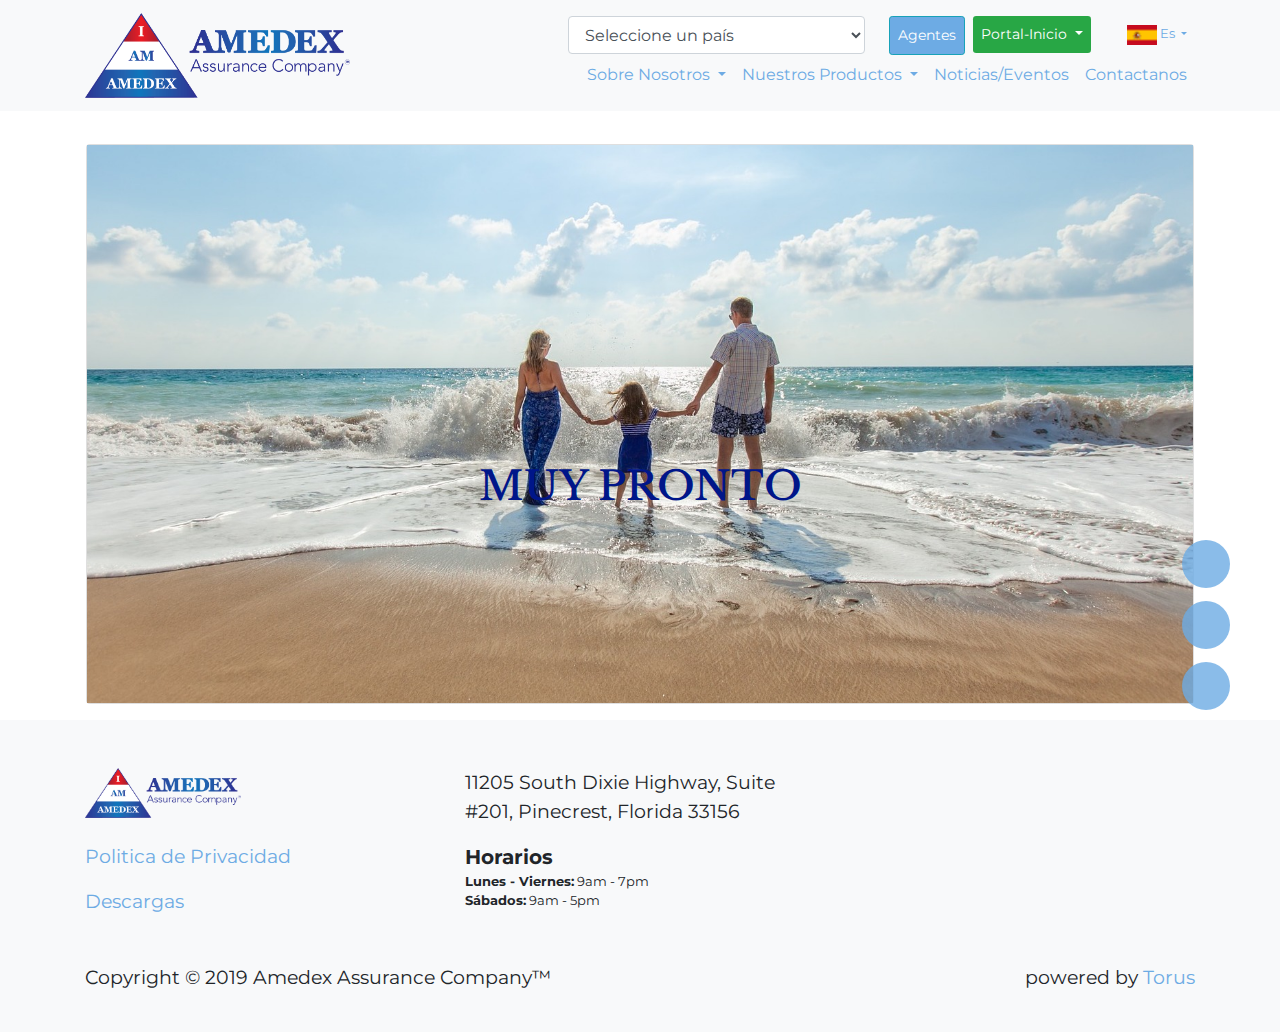
<file: coming_soon_es.html>
<!DOCTYPE html>
<html lang="en">

	<head>
		<meta charset="utf-8">
		<meta name="viewport" content="width=device-width, initial-scale=1, shrink-to-fit=no">
		<meta name="description" content="">
		<meta name="author" content="">

		<title> Amedex Assurance Company </title>
		
    <!-- Google Fonts -->
    <link href="https://fonts.googleapis.com/css?family=Libre+Baskerville:700|Montserrat&display=swap" rel="stylesheet">
		<!-- Bootstrap 4 -->
		<link rel="stylesheet" href="https://stackpath.bootstrapcdn.com/bootstrap/4.3.1/css/bootstrap.min.css" integrity="sha384-ggOyR0iXCbMQv3Xipma34MD+dH/1fQ784/j6cY/iJTQUOhcWr7x9JvoRxT2MZw1T" crossorigin="anonymous">
		<!-- Font Awesome Icons -->
		<link rel="stylesheet" href="https://use.fontawesome.com/releases/v5.8.1/css/all.css" integrity="sha384-50oBUHEmvpQ+1lW4y57PTFmhCaXp0ML5d60M1M7uH2+nqUivzIebhndOJK28anvf" crossorigin="anonymous">
    <!-- Custom styles for this template -->
    <link rel="stylesheet" href="index.css">

    </head>
    
    <body id="page-top">
      <script src="js/scrollreveal.min.js"></script>

      <nav id="mainNav" class="navbar navbar-expand-lg fixed-top px-lg-5 bg-light">

          <div class="container">
            <a class="navbar-brand smooth-scroll" href="index.html">
              <img src="img/amadex_logo.png" width="auto" height="85" alt="">
            </a>
            <button class="navbar-toggler" type="button" data-toggle="collapse" data-target="#navbarSupportedContent" aria-controls="navbarSupportedContent" aria-expanded="false" aria-label="Toggle navigation">
              <span class="fa fa-2x fa-bars text-logo"></span>
            </button>
  
            <div class="collapse navbar-collapse flex-column" id="navbarSupportedContent">
  
              <ul class="navbar-nav navbar-right ml-auto">
                <li class="nav-item pb-2 pb-lg-0">
                  <select class="form-control">
                      <option disabled selected="true">Seleccione un país</option>
                      <option value="Argentina"> Argentina </option>
                      <option value="Bolivia"> Bolivia </option>
                      <option value="Brasil"> Brasil </option>
                      <option value="Chile"> Chile </option>
                      <option value="Colombia"> Colombia </option>
                      <option value="Ecuador"> Ecuador </option>
                      <option value="Paraguay"> Paraguay </option>
                      <option value="Perú"> Perú </option>
                      <option value="Uruguay"> Uruguay </option>
                      <option value="Venezuela"> Venezuela </option>
                      <option value="Guatemala"> Guatemala </option>
                      <option value="Honduras"> Honduras </option>
                      <option value="El Salvador"> El Salvador </option>
                      <option value="Nicaragua"> Nicaragua </option>
                      <option value="Costa Rica"> Costa Rica </option>
                      <option value="Panamá"> Panamá </option>
                      <option value="Antigua y Barbuda"> Antigua y Barbuda </option>
                      <option value="Belize"> Belize </option>
                      <option value="Domincan Republic"> Domincan Republic </option>
                      <option value="Guyana"> Guyana </option>
                      <option value="Haiti"> Haiti </option>
                      <option value="Jamaica"> Jamaica </option>
                      <option value="Suriname"> Suriname </option>
                      <option value="Republica de Trinidad y Tobago"> Republica de Trinidad y Tobago </option>
                      <option value="Bahamas"> Bahamas </option>
                      <option value="México"> México </option>
                      <option value="Puerto Rico"> Puerto Rico </option>
                      <option value="United States"> United States </option>
                      <option value="Aruba"> Aruba </option>
                      <option value="Barbados"> Barbados </option>
                      <option value="Dominica"> Dominica </option>
                      <option value="Grenada"> Grenada </option>
                      <option value="Guadalupe"> Guadalupe </option>
                      <option value="Islas Caiman"> Islas Caiman </option>
                      <option value="Islas Trucas y Caicos"> Islas Trucas y Caicos </option>
                      <option value="Islas Vírgenes"> Islas Vírgenes </option>
                      <option value="Martinica"> Martinica </option>
                      <option value="San Bartolomé"> San Bartolomé </option>
                      <option value="San Cristóbal y Nieves"> San Cristóbal y Nieves </option>
                      <option value="San Vicente y las Granadinas"> San Vicente y las Granadinas </option>
                      <option value="Santa Lucia"> Santa Lucia </option>
                      <option value="Guyana Francesa"> Guyana Francesa </option>
                  </select>
                </li>
                <li class="nav-item pb-2 pb-lg-0">
                  <a class="nav-link btn btn-info btn-sm mx-1 ml-lg-4" href="coming_soon_es.html">Agentes</a>
                </li>
                <li class="nav-item dropdown text-center pb-2 pb-lg-0">
                  <a class="nav-link btn-sm btn-success mx-1 dropdown-toggle" href="#" id="navbarDropdown" role="button" data-toggle="dropdown" aria-haspopup="true" aria-expanded="false">
                    Portal-Inicio
                  </a>
                  <div class="dropdown-menu" aria-labelledby="navbarDropdown">
                    <a class="dropdown-item" href="coming_soon_es.html">
                      Empleados
                    </a>
                    <a class="dropdown-item" href="coming_soon_es.html">
                      Productores
                    </a>
                </li>
                <li class="nav-item dropdown ml-4 small ">
                  <a class="nav-link dropdown-toggle" href="coming_soon_es.html" id="navbarDropdown" role="button" data-toggle="dropdown" aria-haspopup="true" aria-expanded="false">
                    <img src="img/es-small.png" height="20" alt="" class=""> Es
                  </a>
                  <div class="dropdown-menu" aria-labelledby="navbarDropdown">
                    <a class="dropdown-item" href="coming_soon_en.html">
                        <img src="img/en-small.png" height="20" alt="" class=""> En
                    </a>
                    <a class="dropdown-item" href="coming_soon_pt.html">
                        <img src="img/pt-small.svg" height="20" alt="" class=""> Pt
                    </a>
                </li>
              </ul>
  
              <ul class="navbar-nav bottom-links ml-auto">
                  <li class="nav-item dropdown">
                    <a class="nav-link dropdown-toggle" href="#" id="navbarDropdown" role="button" data-toggle="dropdown" aria-haspopup="true" aria-expanded="false">
                      Sobre Nosotros
                    </a>
                    <div class="dropdown-menu" aria-labelledby="navbarDropdown">
                      <a class="dropdown-item" href="about.html">Quienes Somos</a>
                      <a class="dropdown-item" href="history.html">Nuestra Historia</a>
                    </div>
                  </li>
                  <li class="nav-item dropdown">
                    <a class="nav-link dropdown-toggle" href="#" id="navbarDropdown" role="button" data-toggle="dropdown" aria-haspopup="true" aria-expanded="false">
                      Nuestros Productos
                    </a>
                    <div class="dropdown-menu" aria-labelledby="navbarDropdown">
                      <div class="dropdown-item" href="#" data-toggle="modal" data-target="#corporate-law">10 Años</div>
                      <div class="dropdown-item" href="#" data-toggle="modal" data-target="#corporate-law">15 Años</div>
                      <div class="dropdown-item" href="#" data-toggle="modal" data-target="#corporate-law">20 Años</div>
                      <div class="dropdown-item" href="#" data-toggle="modal" data-target="#corporate-law">30 Años</div>
                      <div class="dropdown-item" href="#" data-toggle="modal" data-target="#private-foundations">Riders Adicionales</a>
                    </div>
                  </li>
                  <li class="nav-item">
                    <a class="nav-link smooth-scroll" href="coming_soon_es.html">Noticias/Eventos</a>
                  </li>
                  <li class="nav-item">
                    <a class="nav-link smooth-scroll" href="contact_us.html">Contactanos</a>
                  </li>
                </ul>
            </div>
          </div>
        </nav>

          <!-- Social Icons -->
    <div class="social-row">
        <div class="container">
          <div class="col-sm-12 col-lg-2 mx-auto">
            <ul class="list-inline social-buttons text-center">
              <li class="list-inline-item">
                <a href="">
                  <i class="fab fa-instagram"></i>
                </a>
              </li>
              <li class="list-inline-item">
                <a href="https://www.facebook.com/uliantzeff/">
                  <i class="fab fa-facebook-f"></i>
                </a>
              </li>
              <li class="list-inline-item">
                <a href="">
                  <i class="fab fa-twitter"></i>
                </a>
              </li>
            </ul>
          </div>
        </div>
      </div>


      <!-- COMING SOON -->
      <section class="header">
        <div class="container">
            <div class="row px-2 pt-3">
              <div class="col-md-12 px-2 info-left">
                  <div class="card" style="height: 35rem;">
                    <div class="card-body bg-img text-center pt-5">
                      <h2 class="mt-5 p-5 h1 text-navy centered">Muy Pronto</h2>
                      <img src="img/wheatfield.jpg" class="h-100 img-fluid" alt="">
                      <a href="about.html"></a>
                    </div>
                  </div>    
              </div>
            </div>    
        </div>
      </section>

      
           <!-- footer -->       
    <section class="small bg-light text-center mt-3">
        <div class="container">
          <div class="row pt-5">
              <div class="col-md-4 text-left">
                <img src="img/amadex_logo.png" height="50" class="mb-4" alt="">
                <p><a href="coming_soon_es.html">Politica de Privacidad</a></p>
                <p><a href="coming_soon_es.html">Descargas</a></p>
              </div>
                <div class="col-md-4 text-left">
                  <p class="text-lg-left">11205 South Dixie Highway, Suite #201,  Pinecrest, Florida 33156</p>
                  <div class="font-weight-bold lead">Horarios</div class="font-weight-bold">
                  <div><span class="font-weight-bold my-0 py-0">Lunes - Viernes:</span class="my-0 py-0"> 9am - 7pm</div>
                  <div><span class="font-weight-bold my-0 py-0">Sábados:</span class="my-0 py-0"> 9am - 5pm</div>
                </div>
                <div class="col-md-4">
                  <div class="img-fluid">
                      <iframe
                      class="img-fluid h-100 pb-3"
                      width="600"
                      height="450"
                      frameborder="0" style="border:0"
                      src="https://maps.google.com/maps?q=1205+S+Dixie+Hwy+%23201,+Coral+Gables,+FL+33146,+USA=&output=embed" allowfullscreen>
                    </iframe> 
                  </div>     
                  </div>
              </div>
          </div>
        </div>
      </section>
       <footer class="small text-center bg-light py-4">
          <div class="container">
            <div class="row">
              <div class="col-sm-6">
                <p class="text-lg-left">Copyright &copy; 2019 Amedex Assurance Company™</p>
              </div>
              <div class="col-sm-6">
                <p class="text-lg-right">powered by <a href="http://torus-digital.com">Torus</a></p>
              </div>
            </div>
          </div>
        </footer>
      <script>
        ScrollReveal().reveal('.reveal', { easing: 'ease-in', duration: 1200 });
        ScrollReveal().reveal('.show-logo', { easing: 'ease-in', duration: 1200 });
        ScrollReveal().reveal('.show-p', { easing: 'ease-in', duration: 1800 });
        ScrollReveal().reveal('.info-right', {duration: 1700, origin:'right', distance:'300px', viewFactor: 0.2});
        ScrollReveal().reveal('.info-left', {duration: 1500, origin:'left', distance:'300px', viewFactor: 0.2});
      </script>
  
      <!-- Bootstrap core JavaScript -->
      <script src="https://code.jquery.com/jquery-3.3.1.slim.min.js" integrity="sha384-q8i/X+965DzO0rT7abK41JStQIAqVgRVzpbzo5smXKp4YfRvH+8abtTE1Pi6jizo" crossorigin="anonymous"></script>
      <script src="https://stackpath.bootstrapcdn.com/bootstrap/4.3.1/js/bootstrap.bundle.min.js" integrity="sha384-xrRywqdh3PHs8keKZN+8zzc5TX0GRTLCcmivcbNJWm2rs5C8PRhcEn3czEjhAO9o" crossorigin="anonymous"></script>
      <!-- Custom scripts for this template -->
      <script src="js/index.js"></script>
      
        
</html>
</file>
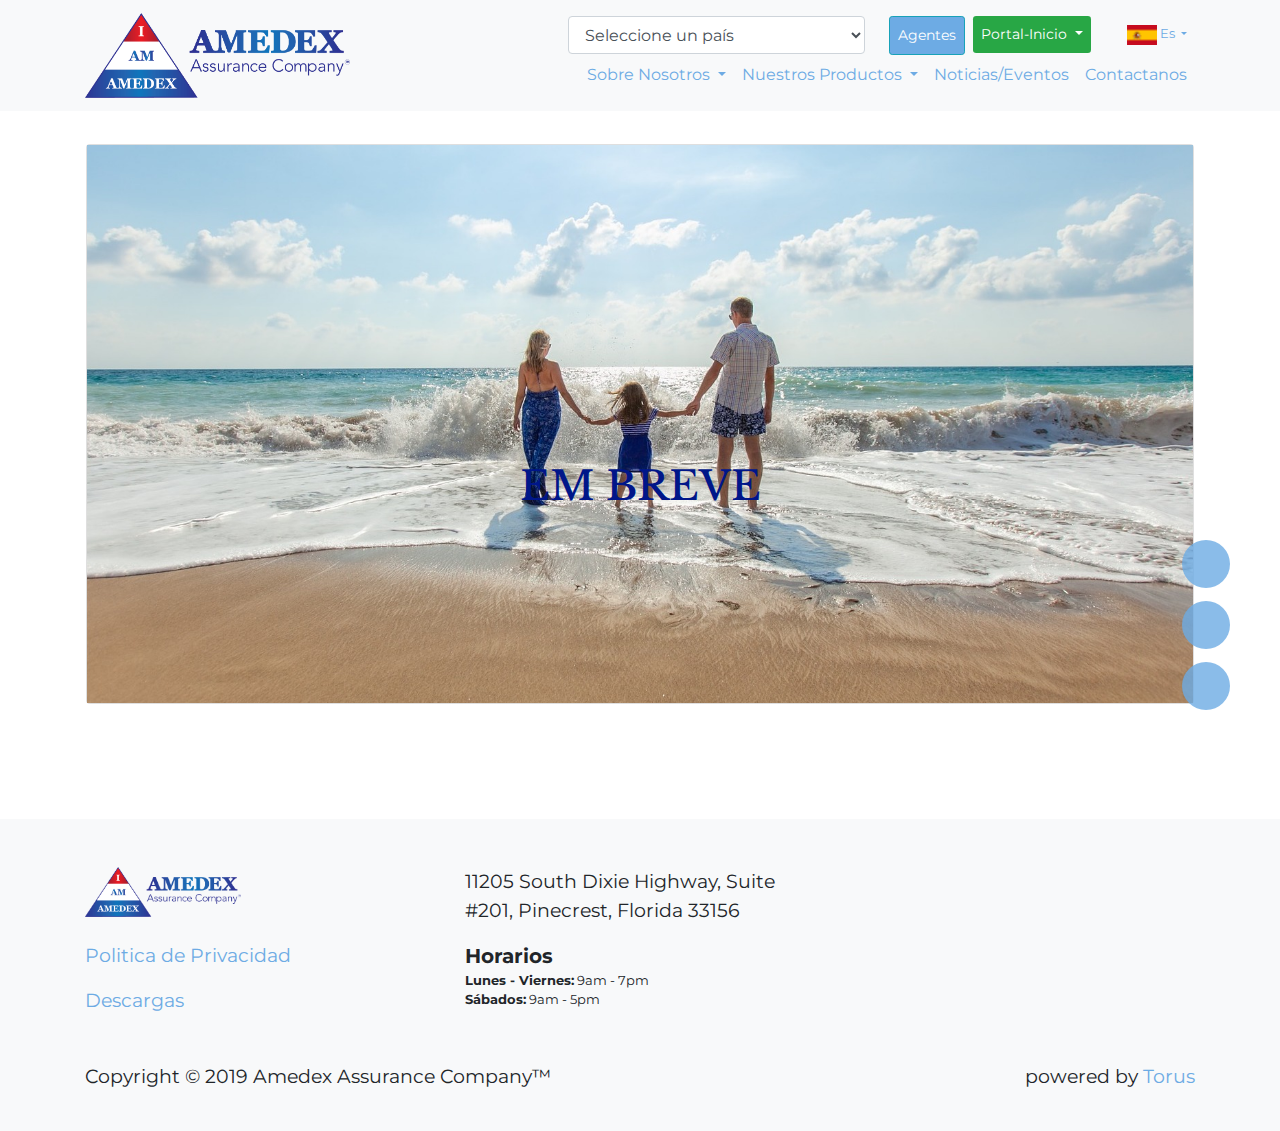
<file: coming_soon_pt.html>
<!DOCTYPE html>
<html lang="en">

	<head>
		<meta charset="utf-8">
		<meta name="viewport" content="width=device-width, initial-scale=1, shrink-to-fit=no">
		<meta name="description" content="">
		<meta name="author" content="">

		<title> Amedex Assurance Company </title>
		
    <!-- Google Fonts -->
    <link href="https://fonts.googleapis.com/css?family=Libre+Baskerville:700|Montserrat&display=swap" rel="stylesheet">
		<!-- Bootstrap 4 -->
		<link rel="stylesheet" href="https://stackpath.bootstrapcdn.com/bootstrap/4.3.1/css/bootstrap.min.css" integrity="sha384-ggOyR0iXCbMQv3Xipma34MD+dH/1fQ784/j6cY/iJTQUOhcWr7x9JvoRxT2MZw1T" crossorigin="anonymous">
		<!-- Font Awesome Icons -->
		<link rel="stylesheet" href="https://use.fontawesome.com/releases/v5.8.1/css/all.css" integrity="sha384-50oBUHEmvpQ+1lW4y57PTFmhCaXp0ML5d60M1M7uH2+nqUivzIebhndOJK28anvf" crossorigin="anonymous">
    <!-- Custom styles for this template -->
    <link rel="stylesheet" href="index.css">

    </head>
    
    <body id="page-top">
      <script src="js/scrollreveal.min.js"></script>

      <nav id="mainNav" class="navbar navbar-expand-lg fixed-top px-lg-5 bg-light">

          <div class="container">
            <a class="navbar-brand smooth-scroll" href="index.html">
              <img src="img/amadex_logo.png" width="auto" height="85" alt="">
            </a>
            <button class="navbar-toggler" type="button" data-toggle="collapse" data-target="#navbarSupportedContent" aria-controls="navbarSupportedContent" aria-expanded="false" aria-label="Toggle navigation">
              <span class="fa fa-2x fa-bars text-logo"></span>
            </button>
  
            <div class="collapse navbar-collapse flex-column" id="navbarSupportedContent">
  
              <ul class="navbar-nav navbar-right ml-auto">
                <li class="nav-item pb-2 pb-lg-0">
                  <select class="form-control">
                      <option disabled selected="true">Seleccione un país</option>
                      <option value="Argentina"> Argentina </option>
                      <option value="Bolivia"> Bolivia </option>
                      <option value="Brasil"> Brasil </option>
                      <option value="Chile"> Chile </option>
                      <option value="Colombia"> Colombia </option>
                      <option value="Ecuador"> Ecuador </option>
                      <option value="Paraguay"> Paraguay </option>
                      <option value="Perú"> Perú </option>
                      <option value="Uruguay"> Uruguay </option>
                      <option value="Venezuela"> Venezuela </option>
                      <option value="Guatemala"> Guatemala </option>
                      <option value="Honduras"> Honduras </option>
                      <option value="El Salvador"> El Salvador </option>
                      <option value="Nicaragua"> Nicaragua </option>
                      <option value="Costa Rica"> Costa Rica </option>
                      <option value="Panamá"> Panamá </option>
                      <option value="Antigua y Barbuda"> Antigua y Barbuda </option>
                      <option value="Belize"> Belize </option>
                      <option value="Domincan Republic"> Domincan Republic </option>
                      <option value="Guyana"> Guyana </option>
                      <option value="Haiti"> Haiti </option>
                      <option value="Jamaica"> Jamaica </option>
                      <option value="Suriname"> Suriname </option>
                      <option value="Republica de Trinidad y Tobago"> Republica de Trinidad y Tobago </option>
                      <option value="Bahamas"> Bahamas </option>
                      <option value="México"> México </option>
                      <option value="Puerto Rico"> Puerto Rico </option>
                      <option value="United States"> United States </option>
                      <option value="Aruba"> Aruba </option>
                      <option value="Barbados"> Barbados </option>
                      <option value="Dominica"> Dominica </option>
                      <option value="Grenada"> Grenada </option>
                      <option value="Guadalupe"> Guadalupe </option>
                      <option value="Islas Caiman"> Islas Caiman </option>
                      <option value="Islas Trucas y Caicos"> Islas Trucas y Caicos </option>
                      <option value="Islas Vírgenes"> Islas Vírgenes </option>
                      <option value="Martinica"> Martinica </option>
                      <option value="San Bartolomé"> San Bartolomé </option>
                      <option value="San Cristóbal y Nieves"> San Cristóbal y Nieves </option>
                      <option value="San Vicente y las Granadinas"> San Vicente y las Granadinas </option>
                      <option value="Santa Lucia"> Santa Lucia </option>
                      <option value="Guyana Francesa"> Guyana Francesa </option>
                  </select>
                </li>
                <li class="nav-item pb-2 pb-lg-0">
                  <a class="nav-link btn btn-info btn-sm mx-1 ml-lg-4" href="coming_soon_es.html">Agentes</a>
                </li>
                <li class="nav-item dropdown text-center pb-2 pb-lg-0">
                  <a class="nav-link btn-sm btn-success mx-1 dropdown-toggle" href="#" id="navbarDropdown" role="button" data-toggle="dropdown" aria-haspopup="true" aria-expanded="false">
                    Portal-Inicio
                  </a>
                  <div class="dropdown-menu" aria-labelledby="navbarDropdown">
                    <a class="dropdown-item" href="coming_soon_es.html">
                      Empleados
                    </a>
                    <a class="dropdown-item" href="coming_soon_es.html">
                      Productores
                    </a>
                </li>
                <li class="nav-item dropdown ml-4 small ">
                  <a class="nav-link dropdown-toggle" href="coming_soon_es.html" id="navbarDropdown" role="button" data-toggle="dropdown" aria-haspopup="true" aria-expanded="false">
                    <img src="img/es-small.png" height="20" alt="" class=""> Es
                  </a>
                  <div class="dropdown-menu" aria-labelledby="navbarDropdown">
                    <a class="dropdown-item" href="coming_soon_en.html">
                        <img src="img/en-small.png" height="20" alt="" class=""> En
                    </a>
                    <a class="dropdown-item" href="coming_soon_pt.html">
                        <img src="img/pt-small.svg" height="20" alt="" class=""> Pt
                    </a>
                </li>
              </ul>
  
              <ul class="navbar-nav bottom-links ml-auto">
                  <li class="nav-item dropdown">
                    <a class="nav-link dropdown-toggle" href="#" id="navbarDropdown" role="button" data-toggle="dropdown" aria-haspopup="true" aria-expanded="false">
                      Sobre Nosotros
                    </a>
                    <div class="dropdown-menu" aria-labelledby="navbarDropdown">
                      <a class="dropdown-item" href="about.html">Quienes Somos</a>
                      <a class="dropdown-item" href="history.html">Nuestra Historia</a>
                    </div>
                  </li>
                  <li class="nav-item dropdown">
                    <a class="nav-link dropdown-toggle" href="#" id="navbarDropdown" role="button" data-toggle="dropdown" aria-haspopup="true" aria-expanded="false">
                      Nuestros Productos
                    </a>
                    <div class="dropdown-menu" aria-labelledby="navbarDropdown">
                      <div class="dropdown-item" href="#" data-toggle="modal" data-target="#corporate-law">10 Años</div>
                      <div class="dropdown-item" href="#" data-toggle="modal" data-target="#corporate-law">15 Años</div>
                      <div class="dropdown-item" href="#" data-toggle="modal" data-target="#corporate-law">20 Años</div>
                      <div class="dropdown-item" href="#" data-toggle="modal" data-target="#corporate-law">30 Años</div>
                      <div class="dropdown-item" href="#" data-toggle="modal" data-target="#private-foundations">Riders Adicionales</a>
                    </div>
                  </li>
                  <li class="nav-item">
                    <a class="nav-link smooth-scroll" href="coming_soon_es.html">Noticias/Eventos</a>
                  </li>
                  <li class="nav-item">
                    <a class="nav-link smooth-scroll" href="contact_us.html">Contactanos</a>
                  </li>
                </ul>
            </div>
          </div>
        </nav>

          <!-- Social Icons -->
    <div class="social-row">
        <div class="container">
          <div class="col-sm-12 col-lg-2 mx-auto">
            <ul class="list-inline social-buttons text-center">
              <li class="list-inline-item">
                <a href="">
                  <i class="fab fa-instagram"></i>
                </a>
              </li>
              <li class="list-inline-item">
                <a href="https://www.facebook.com/uliantzeff/">
                  <i class="fab fa-facebook-f"></i>
                </a>
              </li>
              <li class="list-inline-item">
                <a href="">
                  <i class="fab fa-twitter"></i>
                </a>
              </li>
            </ul>
          </div>
        </div>
      </div>


      <!-- COMING SOON -->
      <section class="header soon-section">
        <div class="container">
            <div class="row px-2 pt-3">
              <div class="col-md-12 px-2 info-left">
                  <div class="card" style="height: 35rem;">
                    <div class="card-body bg-img text-center pt-5">
                      <h2 class="mt-5 p-5 h1 text-navy centered">Em Breve</h2>
                      <img src="img/wheatfield.jpg" class="h-100 img-fluid" alt="">
                      <a href="about.html"></a>
                    </div>
                  </div>    
              </div>
            </div>    
        </div>
      </section>

      
          <!-- footer -->       
    <section class="small bg-light text-center mt-3">
        <div class="container">
          <div class="row pt-5">
              <div class="col-md-4 text-left">
                <img src="img/amadex_logo.png" height="50" class="mb-4" alt="">
                <p><a href="coming_soon_es.html">Politica de Privacidad</a></p>
                <p><a href="coming_soon_es.html">Descargas</a></p>
              </div>
                <div class="col-md-4 text-left">
                  <p class="text-lg-left">11205 South Dixie Highway, Suite #201,  Pinecrest, Florida 33156</p>
                  <div class="font-weight-bold lead">Horarios</div class="font-weight-bold">
                  <div><span class="font-weight-bold my-0 py-0">Lunes - Viernes:</span class="my-0 py-0"> 9am - 7pm</div>
                  <div><span class="font-weight-bold my-0 py-0">Sábados:</span class="my-0 py-0"> 9am - 5pm</div>
                </div>
                <div class="col-md-4">
                  <div class="img-fluid">
                      <iframe
                      class="img-fluid h-100 pb-3"
                      width="600"
                      height="450"
                      frameborder="0" style="border:0"
                      src="https://maps.google.com/maps?q=1205+S+Dixie+Hwy+%23201,+Coral+Gables,+FL+33146,+USA=&output=embed" allowfullscreen>
                    </iframe> 
                  </div>     
                  </div>
              </div>
          </div>
        </div>
      </section>
       <footer class="small text-center bg-light py-4">
          <div class="container">
            <div class="row">
              <div class="col-sm-6">
                <p class="text-lg-left">Copyright &copy; 2019 Amedex Assurance Company™</p>
              </div>
              <div class="col-sm-6">
                <p class="text-lg-right">powered by <a href="http://torus-digital.com">Torus</a></p>
              </div>
            </div>
          </div>
        </footer>
      
      <script>
        ScrollReveal().reveal('.reveal', { easing: 'ease-in', duration: 1200 });
        ScrollReveal().reveal('.show-logo', { easing: 'ease-in', duration: 1200 });
        ScrollReveal().reveal('.show-p', { easing: 'ease-in', duration: 1800 });
        ScrollReveal().reveal('.info-right', {duration: 1700, origin:'right', distance:'300px', viewFactor: 0.2});
        ScrollReveal().reveal('.info-left', {duration: 1500, origin:'left', distance:'300px', viewFactor: 0.2});
      </script>
  
      <!-- Bootstrap core JavaScript -->
      <script src="https://code.jquery.com/jquery-3.3.1.slim.min.js" integrity="sha384-q8i/X+965DzO0rT7abK41JStQIAqVgRVzpbzo5smXKp4YfRvH+8abtTE1Pi6jizo" crossorigin="anonymous"></script>
      <script src="https://stackpath.bootstrapcdn.com/bootstrap/4.3.1/js/bootstrap.bundle.min.js" integrity="sha384-xrRywqdh3PHs8keKZN+8zzc5TX0GRTLCcmivcbNJWm2rs5C8PRhcEn3czEjhAO9o" crossorigin="anonymous"></script>
      <!-- Custom scripts for this template -->
      <script src="js/index.js"></script>
      
        
</html>
</file>
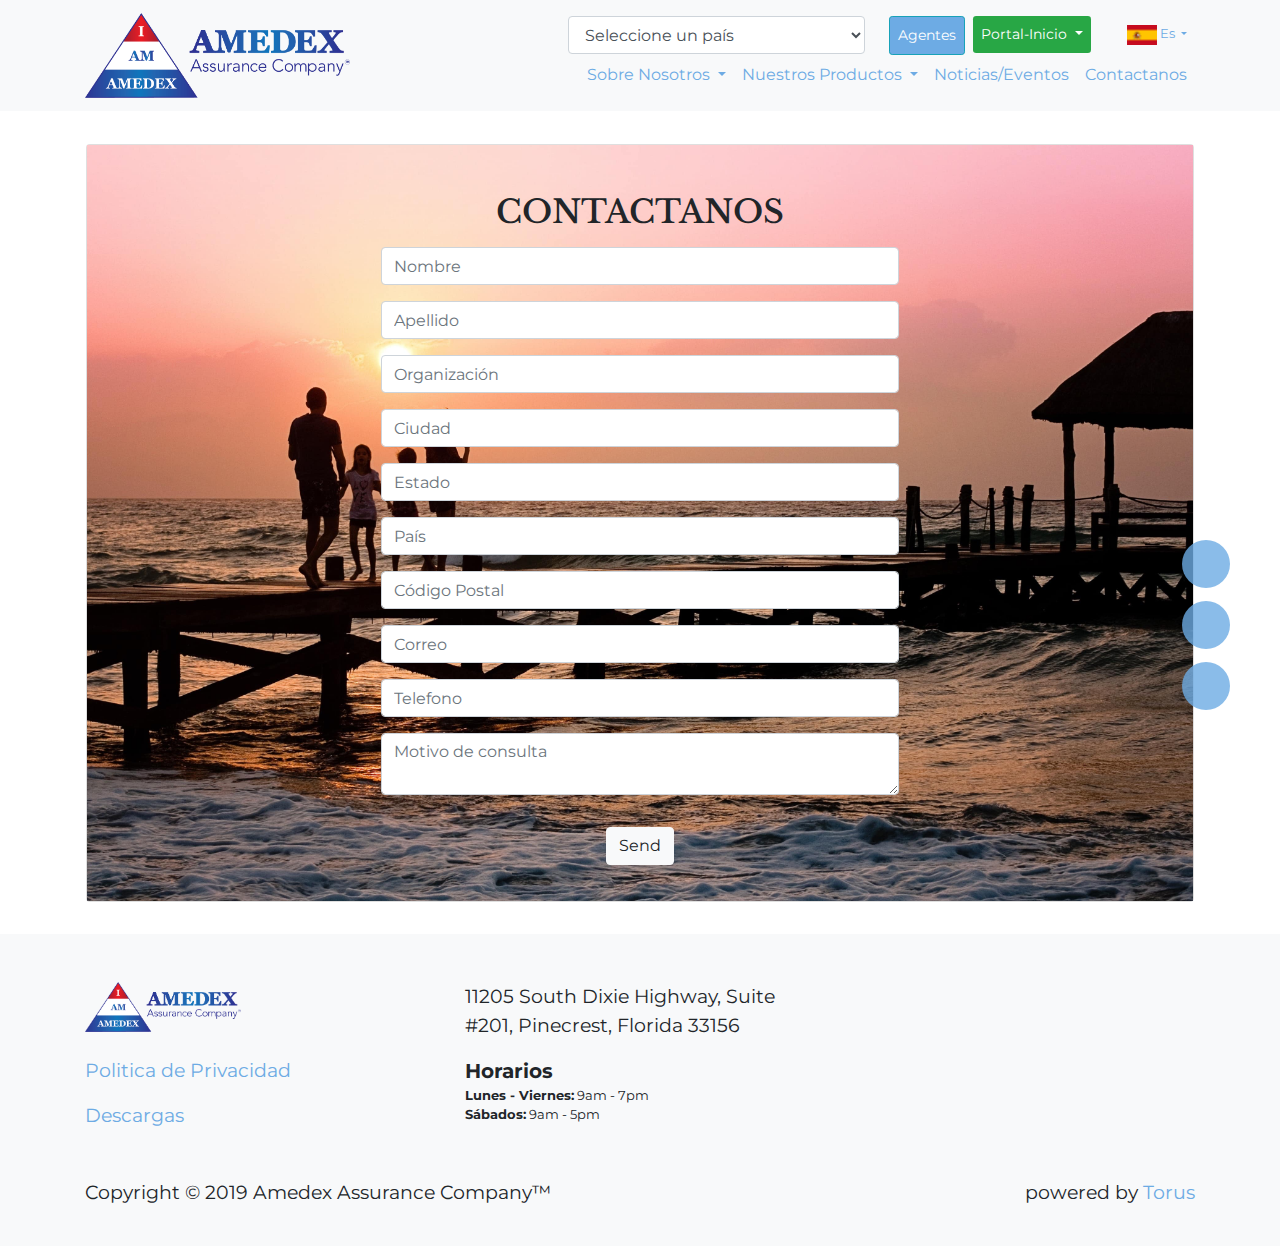
<file: contact_us.html>
<!DOCTYPE html>
<html lang="en">

	<head>
		<meta charset="utf-8">
		<meta name="viewport" content="width=device-width, initial-scale=1, shrink-to-fit=no">
		<meta name="description" content="">
		<meta name="author" content="">

		<title> Amedex Assurance Company </title>
		
    <!-- Google Fonts -->
    <link href="https://fonts.googleapis.com/css?family=Libre+Baskerville:700|Montserrat&display=swap" rel="stylesheet">
		<!-- Bootstrap 4 -->
		<link rel="stylesheet" href="https://stackpath.bootstrapcdn.com/bootstrap/4.3.1/css/bootstrap.min.css" integrity="sha384-ggOyR0iXCbMQv3Xipma34MD+dH/1fQ784/j6cY/iJTQUOhcWr7x9JvoRxT2MZw1T" crossorigin="anonymous">
		<!-- Font Awesome Icons -->
		<link rel="stylesheet" href="https://use.fontawesome.com/releases/v5.8.1/css/all.css" integrity="sha384-50oBUHEmvpQ+1lW4y57PTFmhCaXp0ML5d60M1M7uH2+nqUivzIebhndOJK28anvf" crossorigin="anonymous">
    <!-- Custom styles for this template -->
    <link rel="stylesheet" href="index.css">

  </head>
    
    <body id="page-top">
      <script src="js/scrollreveal.min.js"></script>

      <nav id="mainNav" class="navbar navbar-expand-lg fixed-top px-lg-5 bg-light">

          <div class="container">
            <a class="navbar-brand smooth-scroll" href="index.html">
              <img src="img/amadex_logo.png" width="auto" height="85" alt="">
            </a>
            <button class="navbar-toggler" type="button" data-toggle="collapse" data-target="#navbarSupportedContent" aria-controls="navbarSupportedContent" aria-expanded="false" aria-label="Toggle navigation">
              <span class="fa fa-2x fa-bars text-logo"></span>
            </button>
  
            <div class="collapse navbar-collapse flex-column" id="navbarSupportedContent">
  
              <ul class="navbar-nav navbar-right ml-auto">
                <li class="nav-item pb-2 pb-lg-0">
                  <select class="form-control">
                      <option disabled selected="true">Seleccione un país</option>
                      <option value="Argentina"> Argentina </option>
                      <option value="Bolivia"> Bolivia </option>
                      <option value="Brasil"> Brasil </option>
                      <option value="Chile"> Chile </option>
                      <option value="Colombia"> Colombia </option>
                      <option value="Ecuador"> Ecuador </option>
                      <option value="Paraguay"> Paraguay </option>
                      <option value="Perú"> Perú </option>
                      <option value="Uruguay"> Uruguay </option>
                      <option value="Venezuela"> Venezuela </option>
                      <option value="Guatemala"> Guatemala </option>
                      <option value="Honduras"> Honduras </option>
                      <option value="El Salvador"> El Salvador </option>
                      <option value="Nicaragua"> Nicaragua </option>
                      <option value="Costa Rica"> Costa Rica </option>
                      <option value="Panamá"> Panamá </option>
                      <option value="Antigua y Barbuda"> Antigua y Barbuda </option>
                      <option value="Belize"> Belize </option>
                      <option value="Domincan Republic"> Domincan Republic </option>
                      <option value="Guyana"> Guyana </option>
                      <option value="Haiti"> Haiti </option>
                      <option value="Jamaica"> Jamaica </option>
                      <option value="Suriname"> Suriname </option>
                      <option value="Republica de Trinidad y Tobago"> Republica de Trinidad y Tobago </option>
                      <option value="Bahamas"> Bahamas </option>
                      <option value="México"> México </option>
                      <option value="Puerto Rico"> Puerto Rico </option>
                      <option value="United States"> United States </option>
                      <option value="Aruba"> Aruba </option>
                      <option value="Barbados"> Barbados </option>
                      <option value="Dominica"> Dominica </option>
                      <option value="Grenada"> Grenada </option>
                      <option value="Guadalupe"> Guadalupe </option>
                      <option value="Islas Caiman"> Islas Caiman </option>
                      <option value="Islas Trucas y Caicos"> Islas Trucas y Caicos </option>
                      <option value="Islas Vírgenes"> Islas Vírgenes </option>
                      <option value="Martinica"> Martinica </option>
                      <option value="San Bartolomé"> San Bartolomé </option>
                      <option value="San Cristóbal y Nieves"> San Cristóbal y Nieves </option>
                      <option value="San Vicente y las Granadinas"> San Vicente y las Granadinas </option>
                      <option value="Santa Lucia"> Santa Lucia </option>
                      <option value="Guyana Francesa"> Guyana Francesa </option>
                  </select>
                </li>
                <li class="nav-item pb-2 pb-lg-0">
                  <a class="nav-link btn btn-info btn-sm mx-1 ml-lg-4" href="coming_soon_es.html">Agentes</a>
                </li>
                <li class="nav-item dropdown text-center pb-2 pb-lg-0">
                  <a class="nav-link btn-sm btn-success mx-1 dropdown-toggle" href="#" id="navbarDropdown" role="button" data-toggle="dropdown" aria-haspopup="true" aria-expanded="false">
                    Portal-Inicio
                  </a>
                  <div class="dropdown-menu" aria-labelledby="navbarDropdown">
                    <a class="dropdown-item" href="coming_soon_es.html">
                      Empleados
                    </a>
                    <a class="dropdown-item" href="coming_soon_es.html">
                      Productores
                    </a>
                </li>
                <li class="nav-item dropdown ml-4 small ">
                  <a class="nav-link dropdown-toggle" href="coming_soon_es.html" id="navbarDropdown" role="button" data-toggle="dropdown" aria-haspopup="true" aria-expanded="false">
                    <img src="img/es-small.png" height="20" alt="" class=""> Es
                  </a>
                  <div class="dropdown-menu" aria-labelledby="navbarDropdown">
                    <a class="dropdown-item" href="coming_soon_en.html">
                        <img src="img/en-small.png" height="20" alt="" class=""> En
                    </a>
                    <a class="dropdown-item" href="coming_soon_pt.html">
                        <img src="img/pt-small.svg" height="20" alt="" class=""> Pt
                    </a>
                </li>
              </ul>
  
              <ul class="navbar-nav bottom-links ml-auto">
                  <li class="nav-item dropdown">
                    <a class="nav-link dropdown-toggle" href="#" id="navbarDropdown" role="button" data-toggle="dropdown" aria-haspopup="true" aria-expanded="false">
                      Sobre Nosotros
                    </a>
                    <div class="dropdown-menu" aria-labelledby="navbarDropdown">
                      <a class="dropdown-item" href="about.html">Quienes Somos</a>
                      <a class="dropdown-item" href="history.html">Nuestra Historia</a>
                    </div>
                  </li>
                  <li class="nav-item dropdown">
                    <a class="nav-link dropdown-toggle" href="#" id="navbarDropdown" role="button" data-toggle="dropdown" aria-haspopup="true" aria-expanded="false">
                      Nuestros Productos
                    </a>
                    <div class="dropdown-menu" aria-labelledby="navbarDropdown">
                      <div class="dropdown-item" href="#" data-toggle="modal" data-target="#corporate-law">10 Años</div>
                      <div class="dropdown-item" href="#" data-toggle="modal" data-target="#corporate-law">15 Años</div>
                      <div class="dropdown-item" href="#" data-toggle="modal" data-target="#corporate-law">20 Años</div>
                      <div class="dropdown-item" href="#" data-toggle="modal" data-target="#corporate-law">30 Años</div>
                      <div class="dropdown-item" href="#" data-toggle="modal" data-target="#private-foundations">Riders Adicionales</a>
                    </div>
                  </li>
                  <li class="nav-item">
                    <a class="nav-link smooth-scroll" href="coming_soon_es.html">Noticias/Eventos</a>
                  </li>
                  <li class="nav-item">
                    <a class="nav-link smooth-scroll" href="contact_us.html">Contactanos</a>
                  </li>
                </ul>
            </div>
          </div>
        </nav>

          <!-- Social Icons -->
    <div class="social-row">
        <div class="container">
          <div class="col-sm-12 col-lg-2 mx-auto">
            <ul class="list-inline social-buttons text-center">
              <li class="list-inline-item">
                <a href="">
                  <i class="fab fa-instagram"></i>
                </a>
              </li>
              <li class="list-inline-item">
                <a href="https://www.facebook.com/uliantzeff/">
                  <i class="fab fa-facebook-f"></i>
                </a>
              </li>
              <li class="list-inline-item">
                <a href="">
                  <i class="fab fa-twitter"></i>
                </a>
              </li>
            </ul>
          </div>
        </div>
      </div>

      <header class="header pb-3">
        <div class="container">
          <div class="row px-2 pt-3">
            <div class="col-md-12 px-2 reveal">
              <div class="card">
                <div class="card-body bg-family text-center pt-5">
                  <div class="row">
                    <div class="col-md-6 mx-auto">
                      <h4 class="h2 pb-2">Contactanos</h4>
                      <!-- FORM BY SUPER EASY FORMS -->
                      <form id="super-easy-form" alt="Form by Super Easy Forms" class="pb-3" action="#">
                        
        
                        <input type="text" class="form-control mb-3" id="first_name" name="first_name" placeholder="Nombre" required>
                      
    
                        <input type="text" class="form-control mb-3" id="last_name" name="last_name" placeholder="Apellido" required>
                      
                
                        <input type="text" class="form-control mb-3" id="organization" name="organization" placeholder="Organización" required>
        
                        <input type="text" class="form-control mb-3" id="city" name="city" placeholder="Ciudad" required>
            
                        <input type="text" class="form-control mb-3" id="state" name="state" placeholder="Estado" required>
                    
                        <input type="text" class="form-control mb-3" id="country" name="country" placeholder="País" required>
                      
            
                        <input type="text" class="form-control mb-3" id="postal_code" name="postal_code" placeholder="Código Postal" required>
            
                        <input type="email" class="form-control mb-3" id="email" name="email" placeholder="Correo" required>
                      
                
                        <input type="number" class="form-control mb-3" id="phone_number" name="phone_number" placeholder="Telefono" required>
                    
                        <textarea type="text" class="form-control mb-3" id="message" name="message" placeholder="Motivo de consulta" required></textarea>
          
                        <h5 id="contact-status" class="text-white" style="display:none;">Thanks for Contacting Us</h5>
                        <button class="btn btn-light mt-3" type="submit" id="super-easy-btn">Send</button>
                      </form>
                    </div> 
                  </div>
                </div>  
              </div>
            </div>
          </div>
        </div>
      </header>     
        
        
      
      <!-- footer -->       
    <section class="small bg-light text-center mt-3">
        <div class="container">
          <div class="row pt-5">
              <div class="col-md-4 text-left">
                <img src="img/amadex_logo.png" height="50" class="mb-4" alt="">
                <p><a href="coming_soon_es.html">Politica de Privacidad</a></p>
                <p><a href="coming_soon_es.html">Descargas</a></p>
              </div>
                <div class="col-md-4 text-left">
                  <p class="text-lg-left">11205 South Dixie Highway, Suite #201,  Pinecrest, Florida 33156</p>
                  <div class="font-weight-bold lead">Horarios</div class="font-weight-bold">
                  <div><span class="font-weight-bold my-0 py-0">Lunes - Viernes:</span class="my-0 py-0"> 9am - 7pm</div>
                  <div><span class="font-weight-bold my-0 py-0">Sábados:</span class="my-0 py-0"> 9am - 5pm</div>
                </div>
                <div class="col-md-4">
                  <div class="img-fluid">
                      <iframe
                      class="img-fluid h-100 pb-3"
                      width="600"
                      height="450"
                      frameborder="0" style="border:0"
                      src="https://maps.google.com/maps?q=1205+S+Dixie+Hwy+%23201,+Coral+Gables,+FL+33146,+USA=&output=embed" allowfullscreen>
                    </iframe> 
                  </div>     
                  </div>
              </div>
          </div>
        </div>
    </section>
    
    <footer class="small text-center bg-light py-4">
      <div class="container">
        <div class="row">
          <div class="col-sm-6">
            <p class="text-lg-left">Copyright &copy; 2019 Amedex Assurance Company™</p>
          </div>
          <div class="col-sm-6">
            <p class="text-lg-right">powered by <a href="http://torus-digital.com">Torus</a></p>
          </div>
        </div>
      </div>
    </footer>

    <!--Javascript-->
    <script
    src="https://code.jquery.com/jquery-3.4.1.min.js"
    integrity="sha256-CSXorXvZcTkaix6Yvo6HppcZGetbYMGWSFlBw8HfCJo="
    crossorigin="anonymous">
  </script>
  <script src="js/contact.js"></script>
  <script src="https://stackpath.bootstrapcdn.com/bootstrap/4.3.1/js/bootstrap.bundle.min.js" integrity="sha384-xrRywqdh3PHs8keKZN+8zzc5TX0GRTLCcmivcbNJWm2rs5C8PRhcEn3czEjhAO9o" crossorigin="anonymous"></script>
      
      <script>
        ScrollReveal().reveal('.reveal', { easing: 'ease-in', duration: 1200 });
        ScrollReveal().reveal('.show-logo', { easing: 'ease-in', duration: 1200 });
        ScrollReveal().reveal('.show-p', { easing: 'ease-in', duration: 1800 });
        ScrollReveal().reveal('.info-right', {duration: 1700, origin:'right', distance:'300px', viewFactor: 0.2});
        ScrollReveal().reveal('.info-left', {duration: 1500, origin:'left', distance:'300px', viewFactor: 0.2});
      </script>

        
</html>
</file>
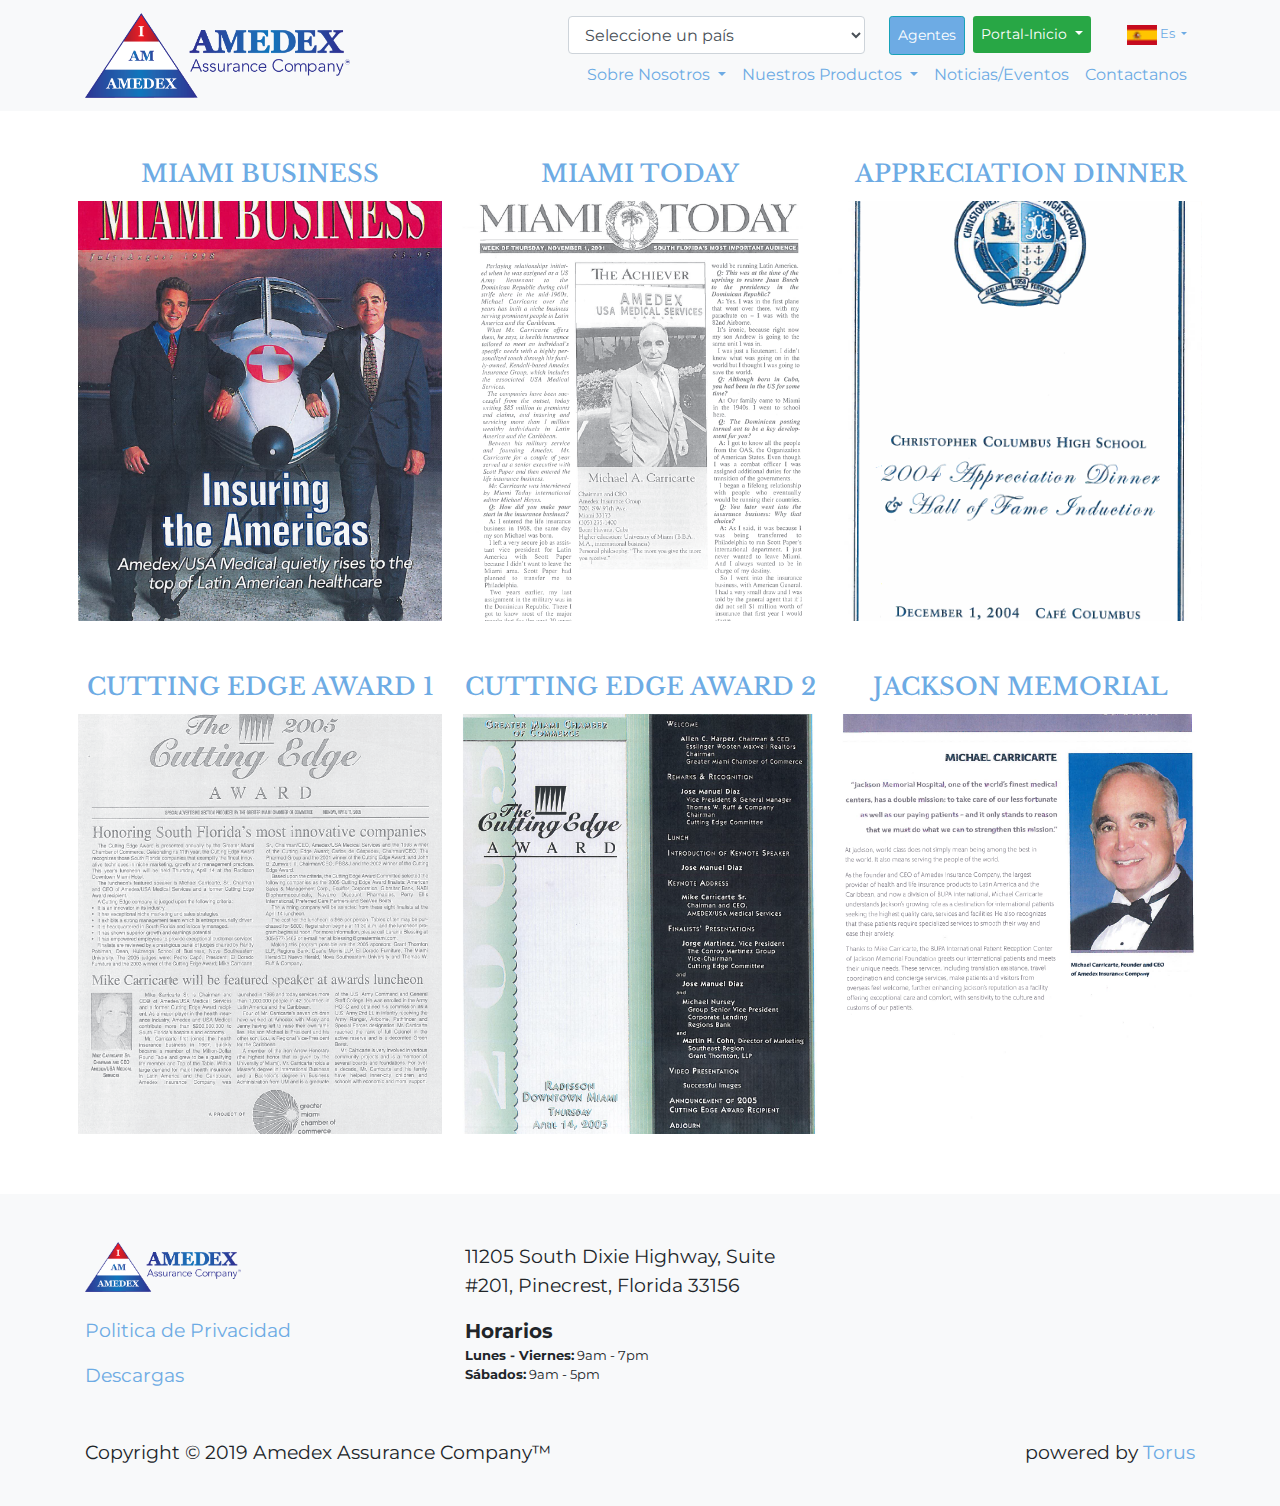
<file: history.html>
<!DOCTYPE html>
<html lang="en">

	<head>
		<meta charset="utf-8">
		<meta name="viewport" content="width=device-width, initial-scale=1, shrink-to-fit=no">
		<meta name="description" content="">
		<meta name="author" content="">

		<title> Amedex Assurance Company </title>
		
    <!-- Google Fonts -->
    <link href="https://fonts.googleapis.com/css?family=Libre+Baskerville:700|Montserrat&display=swap" rel="stylesheet">
		<!-- Bootstrap 4 -->
		<link rel="stylesheet" href="https://stackpath.bootstrapcdn.com/bootstrap/4.3.1/css/bootstrap.min.css" integrity="sha384-ggOyR0iXCbMQv3Xipma34MD+dH/1fQ784/j6cY/iJTQUOhcWr7x9JvoRxT2MZw1T" crossorigin="anonymous">
		<!-- Font Awesome Icons -->
		<link rel="stylesheet" href="https://use.fontawesome.com/releases/v5.8.1/css/all.css" integrity="sha384-50oBUHEmvpQ+1lW4y57PTFmhCaXp0ML5d60M1M7uH2+nqUivzIebhndOJK28anvf" crossorigin="anonymous">
    <!-- Custom styles for this template -->
    <link rel="stylesheet" href="index.css">

    </head>
    
    <body id="page-top">
      <script src="js/scrollreveal.min.js"></script>

      <nav id="mainNav" class="navbar navbar-expand-lg fixed-top px-lg-5 bg-light">

          <div class="container">
            <a class="navbar-brand smooth-scroll" href="index.html">
              <img src="img/amadex_logo.png" width="auto" height="85" alt="">
            </a>
            <button class="navbar-toggler" type="button" data-toggle="collapse" data-target="#navbarSupportedContent" aria-controls="navbarSupportedContent" aria-expanded="false" aria-label="Toggle navigation">
              <span class="fa fa-2x fa-bars text-logo"></span>
            </button>
  
            <div class="collapse navbar-collapse flex-column" id="navbarSupportedContent">
  
              <ul class="navbar-nav navbar-right ml-auto">
                <li class="nav-item pb-2 pb-lg-0">
                  <select class="form-control">
                      <option disabled selected="true">Seleccione un país</option>
                      <option value="Argentina"> Argentina </option>
                      <option value="Bolivia"> Bolivia </option>
                      <option value="Brasil"> Brasil </option>
                      <option value="Chile"> Chile </option>
                      <option value="Colombia"> Colombia </option>
                      <option value="Ecuador"> Ecuador </option>
                      <option value="Paraguay"> Paraguay </option>
                      <option value="Perú"> Perú </option>
                      <option value="Uruguay"> Uruguay </option>
                      <option value="Venezuela"> Venezuela </option>
                      <option value="Guatemala"> Guatemala </option>
                      <option value="Honduras"> Honduras </option>
                      <option value="El Salvador"> El Salvador </option>
                      <option value="Nicaragua"> Nicaragua </option>
                      <option value="Costa Rica"> Costa Rica </option>
                      <option value="Panamá"> Panamá </option>
                      <option value="Antigua y Barbuda"> Antigua y Barbuda </option>
                      <option value="Belize"> Belize </option>
                      <option value="Domincan Republic"> Domincan Republic </option>
                      <option value="Guyana"> Guyana </option>
                      <option value="Haiti"> Haiti </option>
                      <option value="Jamaica"> Jamaica </option>
                      <option value="Suriname"> Suriname </option>
                      <option value="Republica de Trinidad y Tobago"> Republica de Trinidad y Tobago </option>
                      <option value="Bahamas"> Bahamas </option>
                      <option value="México"> México </option>
                      <option value="Puerto Rico"> Puerto Rico </option>
                      <option value="United States"> United States </option>
                      <option value="Aruba"> Aruba </option>
                      <option value="Barbados"> Barbados </option>
                      <option value="Dominica"> Dominica </option>
                      <option value="Grenada"> Grenada </option>
                      <option value="Guadalupe"> Guadalupe </option>
                      <option value="Islas Caiman"> Islas Caiman </option>
                      <option value="Islas Trucas y Caicos"> Islas Trucas y Caicos </option>
                      <option value="Islas Vírgenes"> Islas Vírgenes </option>
                      <option value="Martinica"> Martinica </option>
                      <option value="San Bartolomé"> San Bartolomé </option>
                      <option value="San Cristóbal y Nieves"> San Cristóbal y Nieves </option>
                      <option value="San Vicente y las Granadinas"> San Vicente y las Granadinas </option>
                      <option value="Santa Lucia"> Santa Lucia </option>
                      <option value="Guyana Francesa"> Guyana Francesa </option>
                  </select>
                </li>
                <li class="nav-item pb-2 pb-lg-0">
                  <a class="nav-link btn btn-info btn-sm mx-1 ml-lg-4" href="coming_soon_es.html">Agentes</a>
                </li>
                <li class="nav-item dropdown text-center pb-2 pb-lg-0">
                  <a class="nav-link btn-sm btn-success mx-1 dropdown-toggle" href="#" id="navbarDropdown" role="button" data-toggle="dropdown" aria-haspopup="true" aria-expanded="false">
                    Portal-Inicio
                  </a>
                  <div class="dropdown-menu" aria-labelledby="navbarDropdown">
                    <a class="dropdown-item" href="coming_soon_es.html">
                      Empleados
                    </a>
                    <a class="dropdown-item" href="coming_soon_es.html">
                      Productores
                    </a>
                </li>
                <li class="nav-item dropdown ml-4 small ">
                  <a class="nav-link dropdown-toggle" href="coming_soon_es.html" id="navbarDropdown" role="button" data-toggle="dropdown" aria-haspopup="true" aria-expanded="false">
                    <img src="img/es-small.png" height="20" alt="" class=""> Es
                  </a>
                  <div class="dropdown-menu" aria-labelledby="navbarDropdown">
                    <a class="dropdown-item" href="coming_soon_en.html">
                        <img src="img/en-small.png" height="20" alt="" class=""> En
                    </a>
                    <a class="dropdown-item" href="coming_soon_pt.html">
                        <img src="img/pt-small.svg" height="20" alt="" class=""> Pt
                    </a>
                </li>
              </ul>
  
              <ul class="navbar-nav bottom-links ml-auto">
                  <li class="nav-item dropdown">
                    <a class="nav-link dropdown-toggle" href="#" id="navbarDropdown" role="button" data-toggle="dropdown" aria-haspopup="true" aria-expanded="false">
                      Sobre Nosotros
                    </a>
                    <div class="dropdown-menu" aria-labelledby="navbarDropdown">
                      <a class="dropdown-item" href="about.html">Quienes Somos</a>
                      <a class="dropdown-item" href="history.html">Nuestra Historia</a>
                    </div>
                  </li>
                  <li class="nav-item dropdown">
                    <a class="nav-link dropdown-toggle" href="#" id="navbarDropdown" role="button" data-toggle="dropdown" aria-haspopup="true" aria-expanded="false">
                      Nuestros Productos
                    </a>
                    <div class="dropdown-menu" aria-labelledby="navbarDropdown">
                      <div class="dropdown-item" href="#" data-toggle="modal" data-target="#corporate-law">10 Años</div>
                      <div class="dropdown-item" href="#" data-toggle="modal" data-target="#corporate-law">15 Años</div>
                      <div class="dropdown-item" href="#" data-toggle="modal" data-target="#corporate-law">20 Años</div>
                      <div class="dropdown-item" href="#" data-toggle="modal" data-target="#corporate-law">30 Años</div>
                      <div class="dropdown-item" href="#" data-toggle="modal" data-target="#private-foundations">Riders Adicionales</a>
                    </div>
                  </li>
                  <li class="nav-item">
                    <a class="nav-link smooth-scroll" href="coming_soon_es.html">Noticias/Eventos</a>
                  </li>
                  <li class="nav-item">
                    <a class="nav-link smooth-scroll" href="contact_us.html">Contactanos</a>
                  </li>
                </ul>
            </div>
          </div>
        </nav>

      <!-- SERVICES -->
    <header id="services" class="header">
        <div class="container">
          <div class="row mt-lg-4">
            <div class="col-sm-12 col-md-6 col-lg-4 p-2">
              <a href="img/scans/miami_business.pdf" class="portfolio-box" target="_blank">
                <h2 class="text-center h4 pb-1">Miami Business</h2>
                <img src="img/scans/miami_business_preview.png" alt="Sociedades" class="img-fluid service-img">
                
              </a>
            </div>
            <div class="col-sm-12 col-md-6 col-lg-4 p-2">
              <a href="img/scans/miami_today.pdf" class="portfolio-box" target="_blank">
                <h2 class="text-center h4 pb-1">Miami Today</h2>
                <img src="img/scans/miami_today_preview.png" alt="Fundaciones de Interés Privado" class="img-fluid service-img">
                
              </a>
            </div>
            <div class="col-sm-12 col-md-6 col-lg-4 p-2">
              <a href="img/scans/appreciation_dinner.pdf" class="portfolio-box" target="_blank">
                <h2 class="text-center h4 pb-1">Appreciation Dinner</h2>
                <img src="img/scans/appreciation_dinner_cover.png" alt="banca" class="img-fluid service-img">
                
              </a>
            </div>
            <div class="col-sm-12 col-md-6 col-lg-4 p-2">
              <a href="img/scans/cutting_edge_award_1.pdf" class="portfolio-box" target="_blank">
                <h2 class="text-center h4 pb-1">Cutting Edge Award 1</h2>
                <img src="img/scans/cutting_edge_1_preview.png" alt="Migración" class="img-fluid service-img">
                
              </a>
            </div>
            <div class="col-sm-12 col-md-6 col-lg-4 p-2">
              <a href="img/scans/cutting_edge_award_2.pdf" class="portfolio-box" target="_blank">
                <h2 class="text-center h4 pb-1">Cutting Edge Award 2</h2>
                <img src="img/scans/cutting_edge_award_2_preview.png" alt="Derecho Laboral" class="img-fluid service-img">
                
              </a>
            </div>
            <div class="col-sm-12 col-md-6 col-lg-4 p-2">
              <a href="img/scans/jackson_memorial.pdf" class="portfolio-box" target="_blank">
                <h2 class="text-center h4 pb-1">Jackson Memorial</h2>
                <img src="img/scans/jackson_memorial_preview.png" alt="Derecho Fiscal" class="img-fluid service-img">
              </a>
            </div>
          </div>
        </div>
    </header>


 <!-- footer -->       
    <section class="small bg-light text-center mt-3">
      <div class="container">
        <div class="row pt-5">
            <div class="col-md-4 text-left">
              <img src="img/amadex_logo.png" height="50" class="mb-4" alt="">
              <p><a href="coming_soon_es.html">Politica de Privacidad</a></p>
              <p><a href="coming_soon_es.html">Descargas</a></p>
            </div>
              <div class="col-md-4 text-left">
                <p class="text-lg-left">11205 South Dixie Highway, Suite #201,  Pinecrest, Florida 33156</p>
                <div class="font-weight-bold lead">Horarios</div class="font-weight-bold">
                <div><span class="font-weight-bold my-0 py-0">Lunes - Viernes:</span class="my-0 py-0"> 9am - 7pm</div>
                <div><span class="font-weight-bold my-0 py-0">Sábados:</span class="my-0 py-0"> 9am - 5pm</div>
              </div>
              <div class="col-md-4">
                <div class="img-fluid">
                    <iframe
                    class="img-fluid h-100 pb-3"
                    width="600"
                    height="450"
                    frameborder="0" style="border:0"
                    src="https://maps.google.com/maps?q=1205+S+Dixie+Hwy+%23201,+Coral+Gables,+FL+33146,+USA=&output=embed" allowfullscreen>
                  </iframe> 
                </div>     
                </div>
            </div>
        </div>
      </div>
    </section>
     <footer class="small text-center bg-light py-4">
        <div class="container">
          <div class="row">
            <div class="col-sm-6">
              <p class="text-lg-left">Copyright &copy; 2019 Amedex Assurance Company™</p>
            </div>
            <div class="col-sm-6">
              <p class="text-lg-right">powered by <a href="http://torus-digital.com">Torus</a></p>
            </div>
          </div>
        </div>
      </footer>
      
      <script>
        ScrollReveal().reveal('.reveal', { easing: 'ease-in', duration: 1200 });
        ScrollReveal().reveal('.show-logo', { easing: 'ease-in', duration: 1200 });
        ScrollReveal().reveal('.show-p', { easing: 'ease-in', duration: 1800 });
        ScrollReveal().reveal('.info-right', {duration: 1700, origin:'right', distance:'300px', viewFactor: 0.2});
        ScrollReveal().reveal('.info-left', {duration: 1500, origin:'left', distance:'300px', viewFactor: 0.2});
      </script>
  
      <!-- Bootstrap core JavaScript -->
      <script src="https://code.jquery.com/jquery-3.3.1.slim.min.js" integrity="sha384-q8i/X+965DzO0rT7abK41JStQIAqVgRVzpbzo5smXKp4YfRvH+8abtTE1Pi6jizo" crossorigin="anonymous"></script>
      <script src="https://stackpath.bootstrapcdn.com/bootstrap/4.3.1/js/bootstrap.bundle.min.js" integrity="sha384-xrRywqdh3PHs8keKZN+8zzc5TX0GRTLCcmivcbNJWm2rs5C8PRhcEn3czEjhAO9o" crossorigin="anonymous"></script>
      <!-- Custom scripts for this template -->
      <script src="js/index.js"></script>
      
        
</html>
</file>
<file: index.css>
html,body {
    width: 100%;
    height: 100%;
    margin: 0px;
    padding: 0px;
    font-family: 'Montserrat', sans-serif;
    font-display: auto;
  }
  section, header {
    overflow-x: hidden;
}
.soon-section {
  min-height: 75vh;
}
.header {
    margin-top: 8rem;
}
  p{
    font-size: 1.2rem;
    font-family: 'Montserrat', sans-serif;
  }
  h1, h2, h3, h4, h5 {
    font-family: 'Libre Baskerville', serif;
    text-transform: uppercase;
  }
  #countdown-timer {
    font-family: 'Libre Baskerville', serif;
    font-size: 2.2rem;
    min-height: 2.2rem;
  }
  a {
    color: #6dabe4;
  }
  a:hover {
    color: #001689;
  }
  .btn-info {
    background-color: #6dabe4;
  }
  .btn-info:hover {
    background-color: #001689;
  }

@media(max-width: 700px) {
    .h2, .h3, .h1{
        font-size: 1.5rem;
    }
    p {
        font-size: 1.2rem;
    }
}

.bg-family {
    background: url("img/pier_fam.jpg") no-repeat;
    background-size: cover;
}

.bg-img {
    position: relative;
    overflow: hidden;
    background-color: transparent;
}
.bg-img h2, .bg-img h1 {
    position: relative;
    margin-top: 10.5rem;
    z-index: 2;
}

.image-still {
    position: absolute;
    left: 0;
    top: 0;
    width: auto;
    height: 100%;
}

.bg-img img {
    position: absolute;
    left: 0;
    top: 0;
    width: auto;
    height: 100%;
    z-index: 0;
}

.bg-img a {
    position: absolute;
    left: 0;
    top: 0;
    width: 100%;
    height: 100%;
    z-index: 2;
}

.bg-img a:hover{
    background-color: hsla(0, 100%, 100%, .5);
  }

@media(min-width: 900px) {
    .bg-img img {
        width: 100%;
        height: auto;
    }
}

.text-blue {
   color: #6dabe4;
}

.text-navy {
    color: #001689 !important;
}

.text-black {
  color: #000000 !important;
}

.text-blue {
  color: #6dabe4;
}

.text-red {
    color: #c33a32;
}

.text-light {
    color: #f8f9fa!important;
}

.bg-blue {
    background-color: #6dabe4;
}

.bg-navy {
    background-color: #001689;
}

.bg-red {
    background-color: #c33a32;
}

@media(min-width: 960px) {
    .carousel-inner .carousel-section {
        height: 40rem !important;
    }
}

.carousel-img {
    height: 35rem;
    object-fit: cover;

}

.caption-bottom-right {
  margin-bottom: 8rem;
}

.caption-bottom {
  margin-bottom: 1rem;
}

.caption-top-left {
  margin-bottom: 24rem;
}

@media(min-width: 600px){
  .caption-bottom-right {
    left: 10%;
    margin-right: -5%;
    margin-bottom: 1rem;
  }
  
  .caption-bottom {
    margin-bottom: 1rem;
  }
  
  .caption-top-left {
    right: 10%;
    margin-left: -5%;
    margin-bottom: 12rem;
  }
}

@media(min-width: 960px){
  .caption-bottom-right {
    left: 52%;
    margin-right: -12%;
    margin-bottom: 1rem;
  }
  
  .caption-bottom {
    margin-bottom: 1rem;
  }
  
  .caption-top-left {
    right: 40%;
    margin-left: -10%;
    margin-bottom: 16rem;
  }
}
.center {
  top: 50%;
  transform: translateY(-50%);
  bottom: initial;
}

.bottom-left {
  position: absolute;
  bottom: 8px;
  left: 16px;
}

/* Top left text */
.top-left {
  position: absolute;
  top: 8px;
  left: 16px;
}

/* Top right text */
.top-right {
  position: absolute;
  top: 8px;
  right: 16px;
}

/* Bottom right text */
.bottom-right {
  position: absolute;
  bottom: 8px;
  right: 16px;
}



.card img{
  object-fit: cover;
}

/* Centered text */
.centered {
  position: absolute;
  top: 50%;
  left: 50%;
  transform: translate(-50%, -50%);
}

.bg-clearblue {
    background-color: hsla(230, 100%, 27%, .4);
}

a.portfolio-box:hover {
  background-color: 	hsla(240, 100%, 17%, .4);
  text-decoration: none;
  color: #fff;
}
.portfolio-box {
    position: relative;
    display: block;
    margin: 0 auto;
    margin-bottom: 10%;
}
.portfolio-box img {
  object-fit: cover;
  height: 420px;
  width: 100%;
}

.text-bottom {
    margin-top: auto;
    margin-bottom: 0px !important;
    vertical-align: text-bottom;
    text-align: bottom;
}

.img-medium {
    height: 18rem;
    width: 100%;
    object-fit: cover;
}

ul.social-buttons {
    margin-bottom: 0;
  }
  
  ul.social-buttons li a {
    display: inline-block;
    color: white;
    background-color: #6dabe4;
    opacity: .8;
    border-radius: 100%;
    font-size: 1.5rem;
    line-height: 3rem;
    width: 3rem;
    height: 3rem;
  }
  
  ul.social-buttons li a:active, ul.social-buttons li a:focus, ul.social-buttons li a:hover {
    background-color: #001689;
  }
  
  .social-buttons li {
    pointer-events: auto !important;
  }
  
  .social-row {
    position: fixed; 
    z-index: 2; 
    top: 90vh;
    pointer-events: none;
    width: 100%;
    left: 50%;
    margin-left: -50%;
  }
  
  @media (min-width: 500px) {
    ul.social-buttons li a {
      font-size: 1.5rem;
      line-height: 3rem;
      width: 3rem;
      height: 3rem;
    }
  
  }
  
  @media (min-width: 800px) {
    .social-row {
      right: 0px;
      margin-bottom: 2rem;
      top: 60vh;
      padding: 0px;
      display: block;
      width: 0%;
      left: 0%;
      margin-left: auto;
      margin-right: 10%;
      }
    ul.social-buttons li a {
        margin-bottom: 6px;
    }
    header.masthead {
        height: 56vh;
    }
  }
</file>
